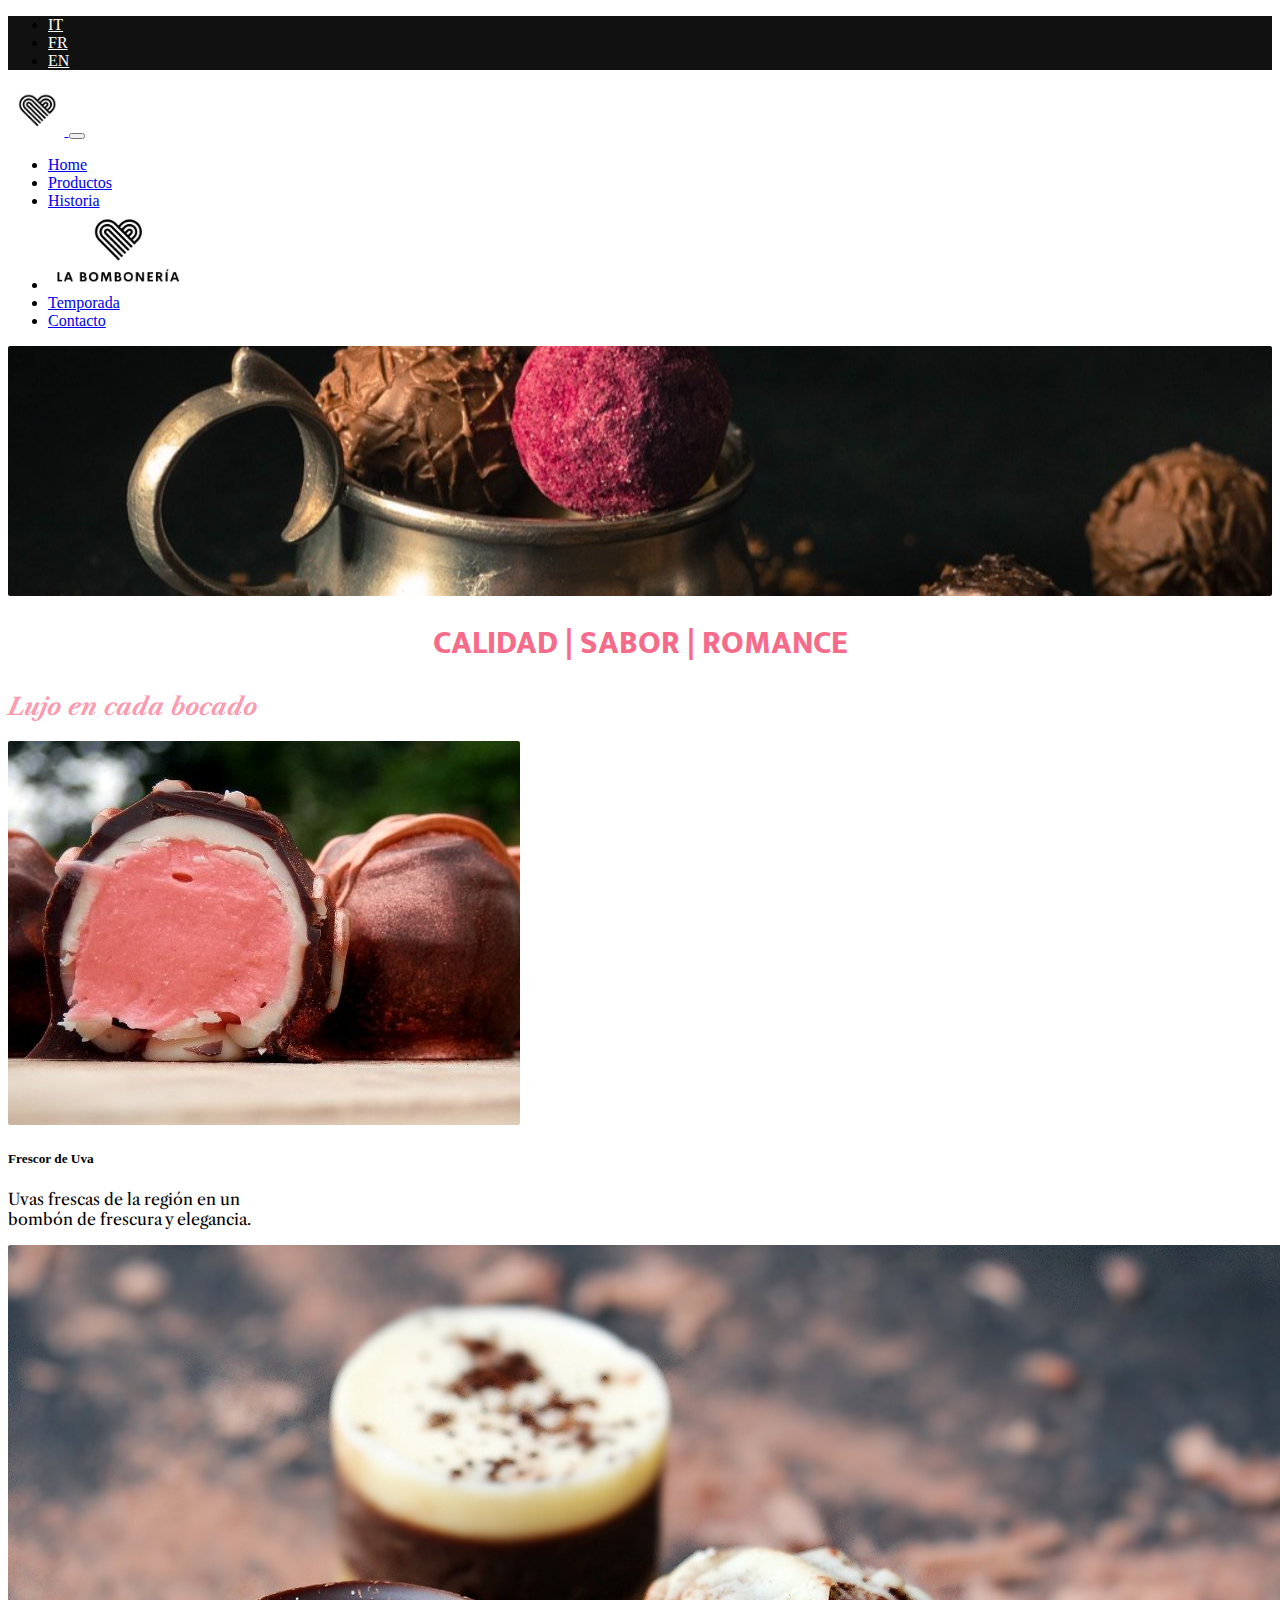
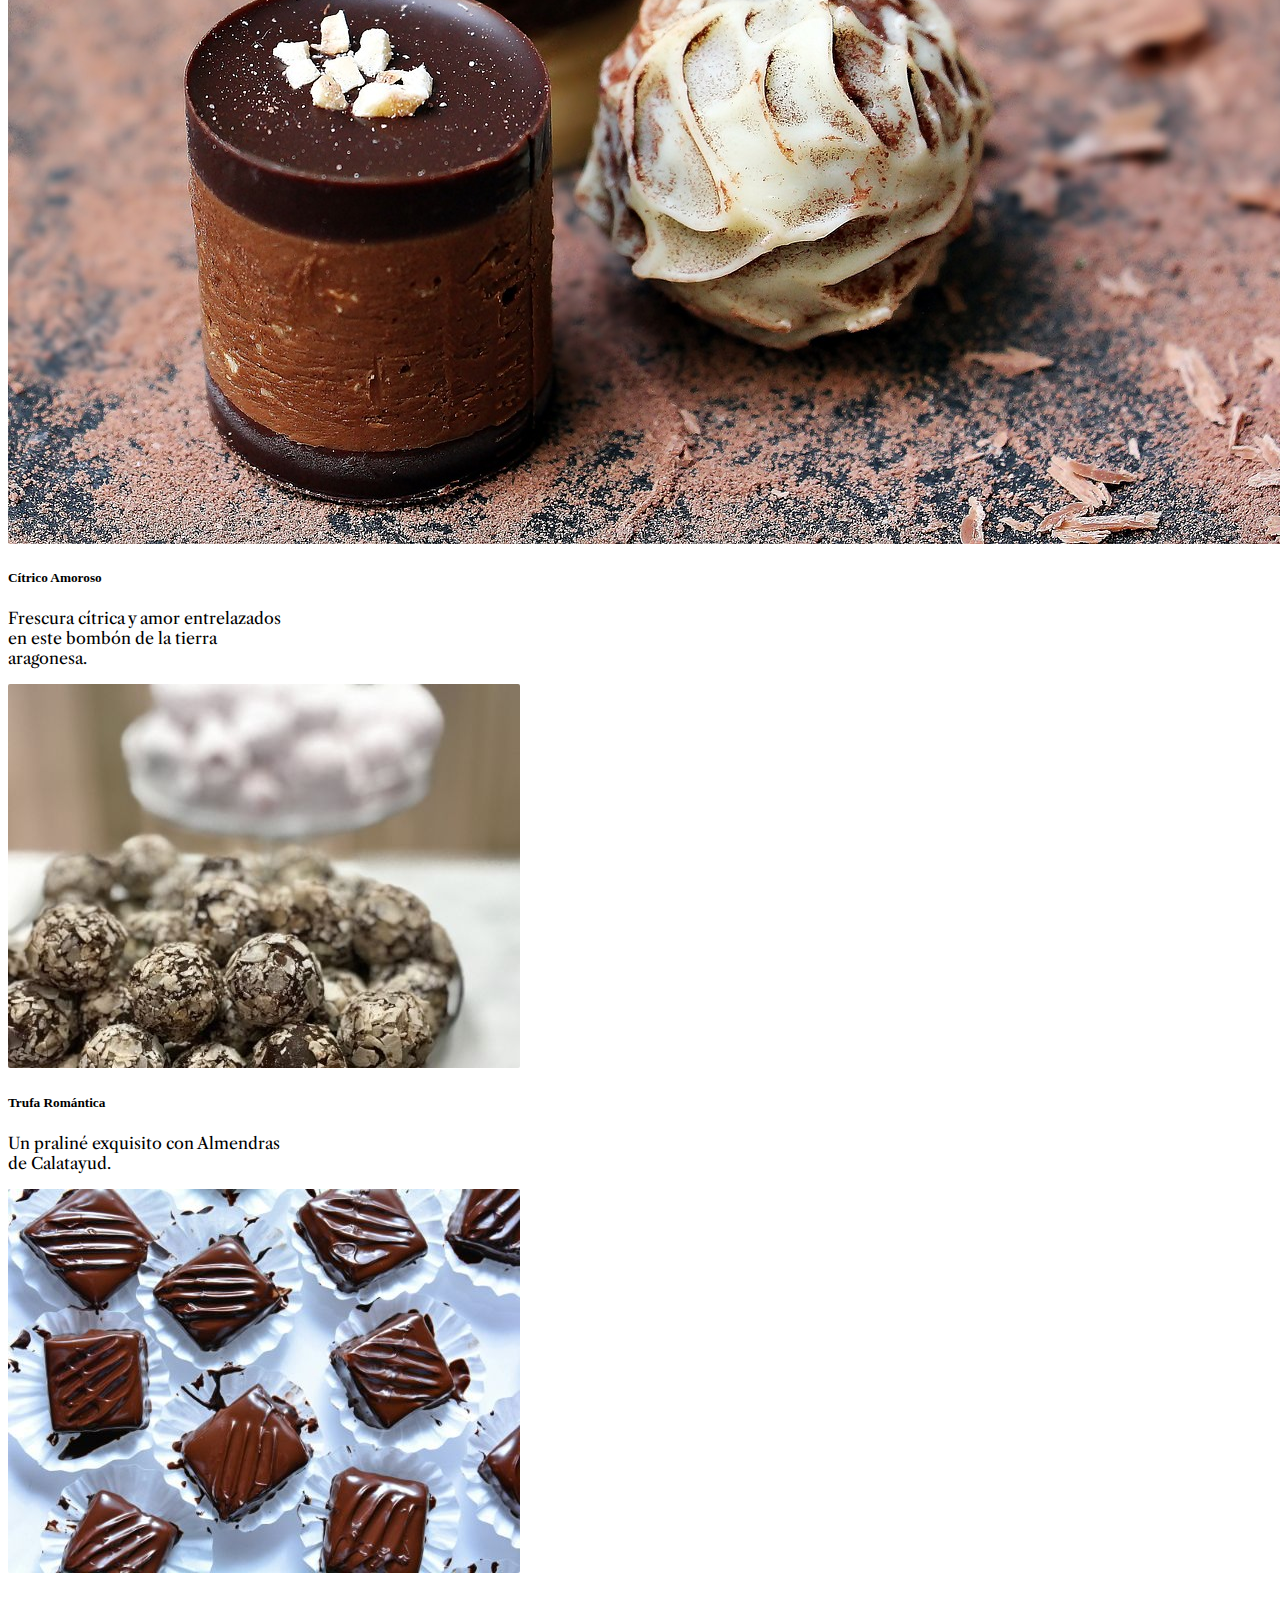
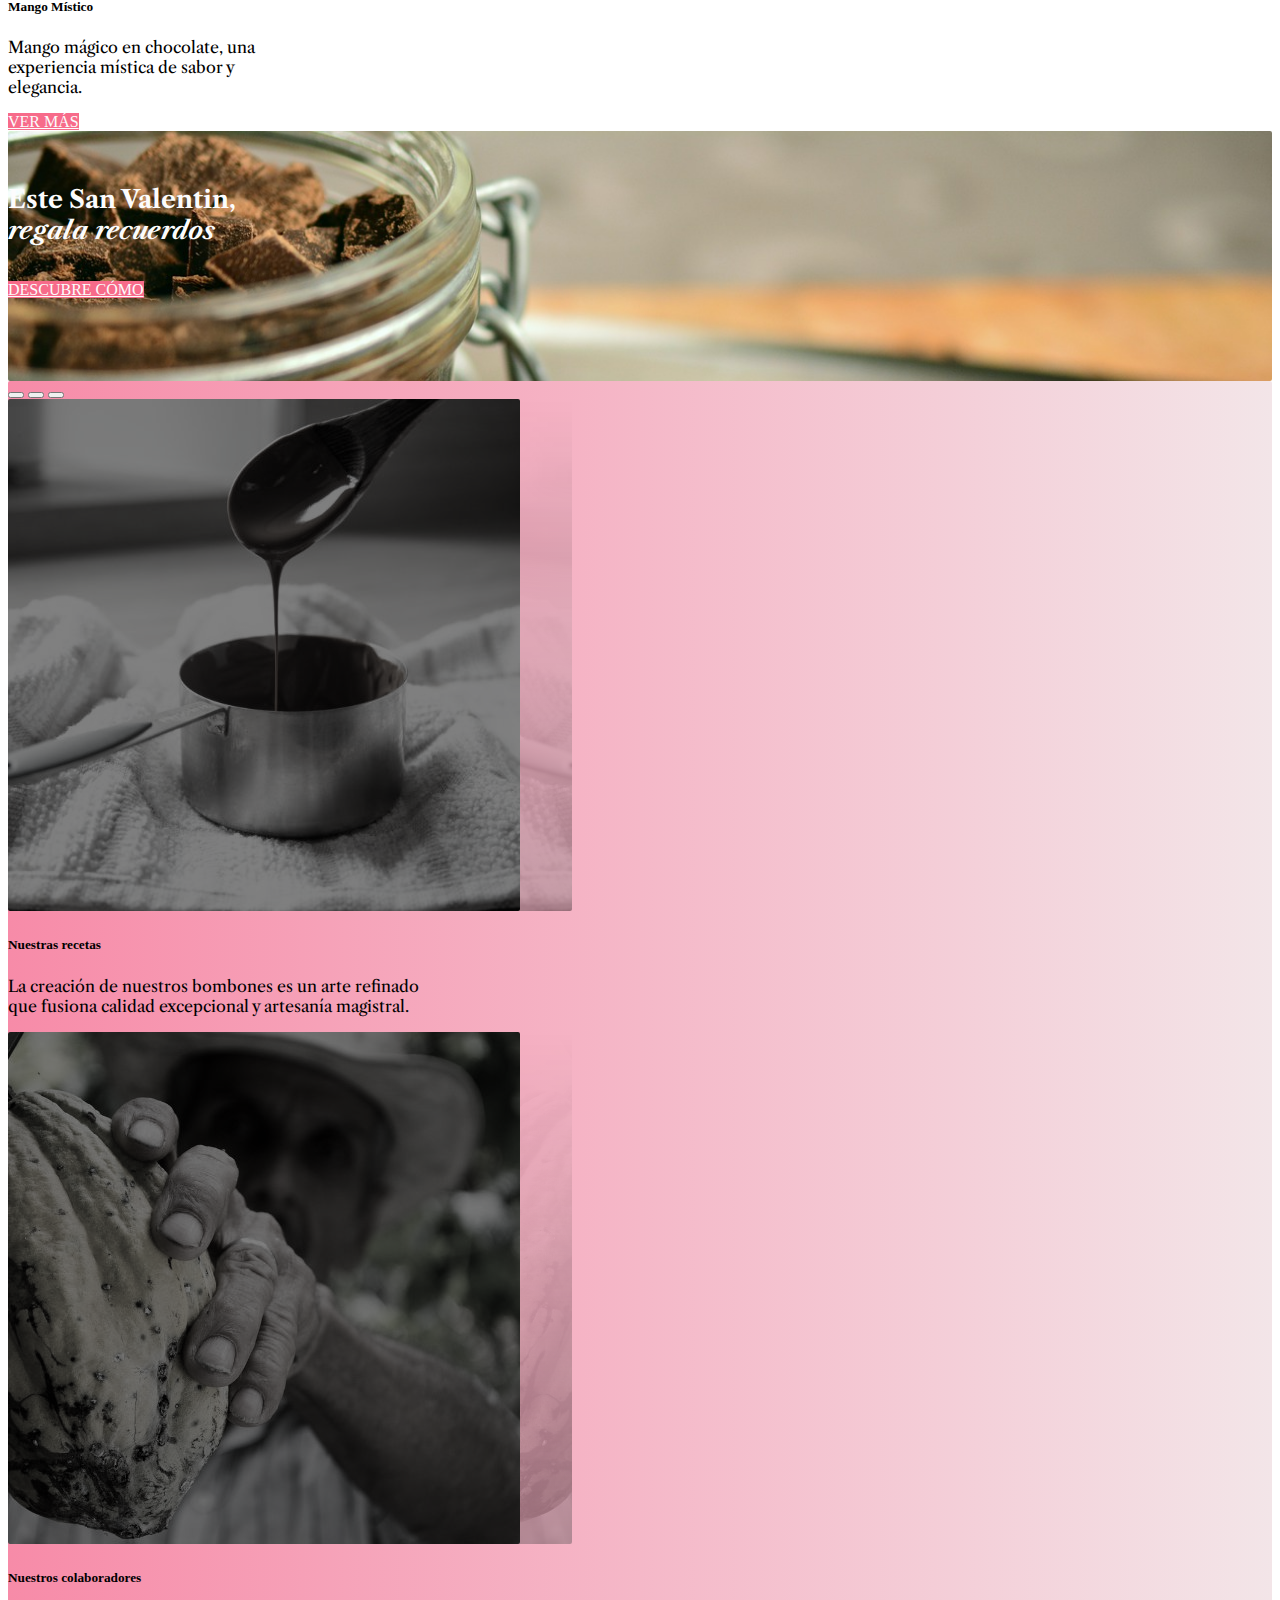
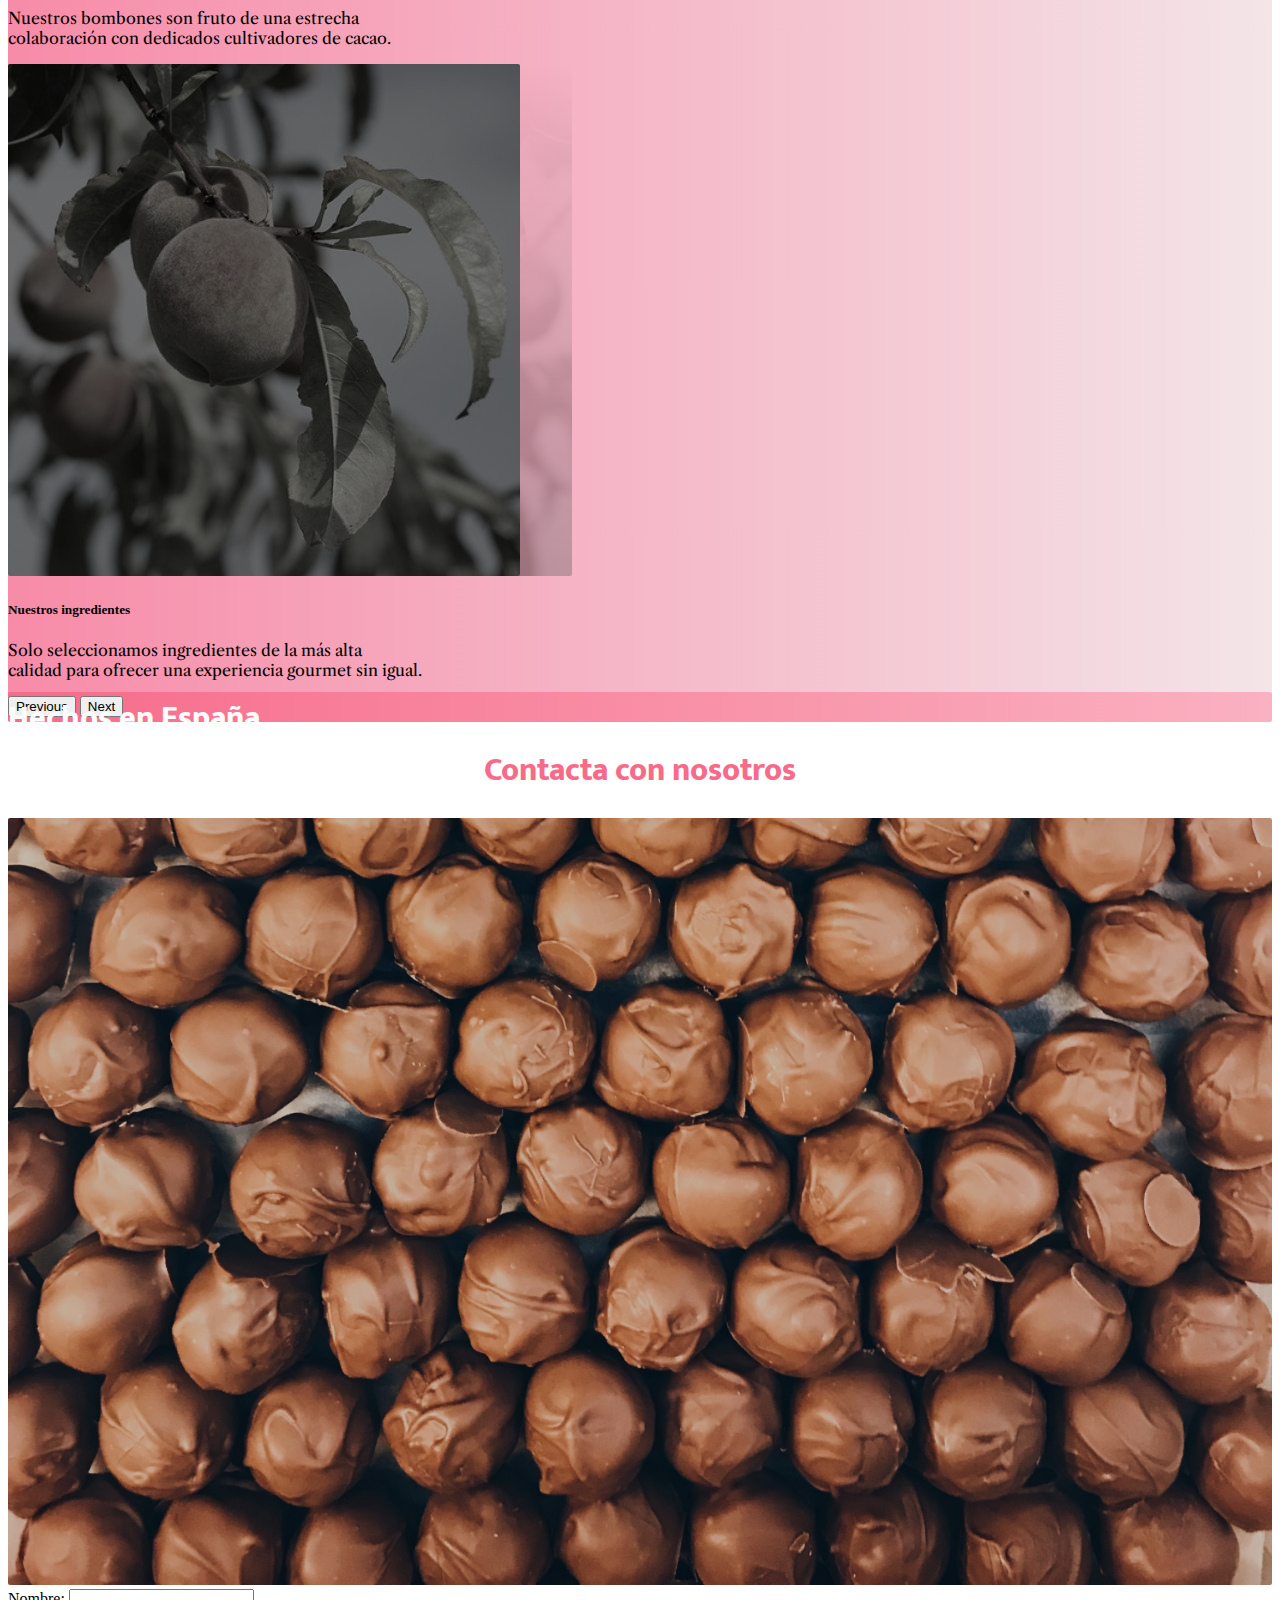
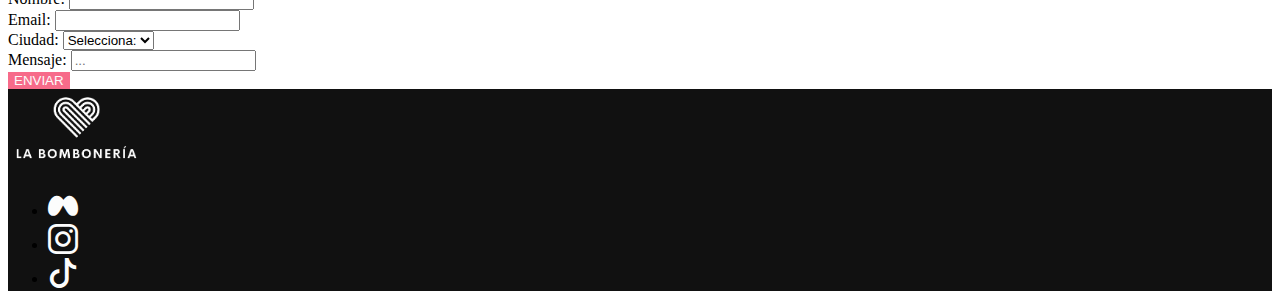
<file: index.html>
<!doctype html>
<html lang="en">

<head>
    <meta charset="utf-8">
    <meta name="viewport" content="width=device-width, initial-scale=1">
    <title>La Bombonería - Inicio</title>
    <link href="https://cdn.jsdelivr.net/npm/bootstrap@5.3.2/dist/css/bootstrap.min.css" rel="stylesheet"
        integrity="sha384-T3c6CoIi6uLrA9TneNEoa7RxnatzjcDSCmG1MXxSR1GAsXEV/Dwwykc2MPK8M2HN" crossorigin="anonymous">
    <link rel="stylesheet" href="src/css/custom.css">
    <link rel="icon" href="src/images/brand/logo-blanco-sencillo.jpg">
</head>

<body>
    <div class="container-fluid">
        <!-- Row to change language shown on large screens only -->
        <div class="row nav d-none d-lg-block">
            <div class="col">
                <ul class="nav justify-content-end">
                    <li class="nav-item">
                        <a class="nav-link" href="#">IT</a>
                    </li>
                    <li class="nav-item">
                        <a class="nav-link" href="#">FR</a>
                    </li>
                    <li class="nav-item">
                        <a class="nav-link" href="#">EN</a>
                    </li>
                </ul>
            </div>
        </div>
        <!-- NavBar fixed at top on small device-->
        <div class="row">
            <nav class="navbar navbar-expand-lg navbar-light p-3 fixed-sm-top" id="headerNav">
                <div class="container-fluid">

                    <a class="navbar-brand d-block d-lg-none" href="#">
                        <img src="src/images/brand/logo-blanco-sencillo.jpg" height="50" />
                    </a>
                    <button class="navbar-toggler" type="button" data-bs-toggle="collapse"
                        data-bs-target="#navbarNavDropdown" aria-controls="navbarNavDropdown" aria-expanded="false"
                        aria-label="Toggle navigation">
                        <span class="navbar-toggler-icon"></span>
                    </button>
                    <div class="collapse navbar-collapse" id="navbarNavDropdown">
                        <!-- Item con link "Home" solo se muestra en Menu de hamburguesa con toggle -->
                        <ul class="navbar-nav mx-auto">
                            <li class="nav-item d-lg-none px-4 align-self-center">
                                <a class="nav-link nav-link-pink mx-2" href="index.html">Home</a>
                            </li>
                            <!-- /item "Home" -->
                            <li class="nav-item px-4 align-self-center">
                                <a class="nav-link nav-link-pink mx-2" href="src/views/productos.html">Productos</a>
                            </li>
                            <li class="nav-item px-4 align-self-center">
                                <a class="nav-link nav-link-pink mx-2" href="src/views/historia.html">Historia</a>
                            </li>
                            <!-- Item logotipo solo se muestra en Navbar block -->
                            <li class="nav-item d-none d-lg-block px-4">
                                <a class="nav-link mx-2 active" aria-controls="page" href="#">
                                    <img src=" src/images/brand/logo-blanco.jpg" alt="Home" height="80" />
                                </a>
                            </li>
                            <!-- /Logotipo -->
                            <li class="nav-item px-4 align-self-center">
                                <a class="nav-link mx-2 nav-link-pink" href="src/views/temporadas.html">Temporada</a>
                            </li>
                            <li class="nav-item px-4 align-self-center">
                                <a class="nav-link mx-2 nav-link-pink" href="#contact">Contacto</a>
                            </li>

                        </ul>
                    </div>
                </div>
            </nav>
        </div>
        <!-- Content section -->
        <div class="container">
            <!-- Chocolate image 1 and text-->
            <div class="row m-3">
                <div class="col-12 div-1">
                </div>
                <div class="col-12 text-center">
                    <h1 class="title-1">
                        CALIDAD | SABOR | ROMANCE
                    </h1>
                    <h2 class="title-2"><em>Lujo en cada bocado</em></h2>
                </div>
            </div>
            <!-- Product cards -->
            <div class="row row-cols-1 row-cols-md-4 g-4 m-3 justify-content-center text-center">
                <div class="col">
                    <div class="card mx-auto" style="max-width: 18rem;">
                        <img src="src/images/products/horizotal/chocolate-pink.jpg" class="card-img-top" alt="...">
                        <div class="card-body">
                            <h5 class="card-title">
                                Frescor de Uva
                            </h5>
                            <p class="card-text">
                                Uvas frescas de la región en un bombón de frescura y elegancia.
                            </p>
                        </div>
                    </div>
                </div>

                <div class="col">
                    <div class="card mx-auto" style="max-width: 18rem;">
                        <img src="src/images/products/horizotal/chocolate-three.jpg" class="card-img-top" alt="...">
                        <div class="card-body">
                            <h5 class="card-title">Cítrico Amoroso</h5>
                            <p class="card-text">Frescura cítrica y amor entrelazados en este bombón de la tierra aragonesa.

                            </p>
                        </div>
                    </div>
                </div>
                <div class="col">
                    <div class="card mx-auto" style="max-width: 18rem;">
                        <img src="src/images/products/horizotal/chocolate-truff.jpg" class="card-img-top" alt="...">
                        <div class="card-body">
                            <h5 class="card-title">Trufa Romántica</h5>
                            <p class="card-text"> Un praliné exquisito con Almendras de Calatayud.</p>
                        </div>
                    </div>
                </div>
                <div class="col">
                    <div class="card mx-auto" style="max-width: 18rem;">
                        <img src="src/images/products/horizotal/chocolate-shiny.jpg" class="card-img-top" alt="">
                        <div class="card-body">
                            <h5 class="card-title">Mango Místico</h5>
                            <p class="card-text">Mango mágico en chocolate, una experiencia mística de sabor y elegancia.</p>
                        </div>
                    </div>
                </div>
            </div>
            <!-- Button with link to Products -->
            <div class="row m-3">
                <div class="col text-center">
                    <a href="src/views/productos.html" class="btn" role="button">Ver más</a>
                </div>
            </div>
            <!-- Chocolate image 2 -->
            <div class="row m-3 div-2">
                <div class="col-12 col-md-6 offset-md-4 text-center text-md-end">
                    <br>
                    <br>
                    <h1 class="title-2-white">Este San Valentin, <br>
                        <em>regala recuerdos </em>
                    </h1>
                    <br>
                    <a href="src/views/temporadas.html" class="btn" role="button">Descubre cómo</a>
                </div>
            </div>
            <!-- CAROUSEL-->
            <div class="row m-3">
                <div class="col-12 top-gradient br-2">

                    <div id="carouselIndicators" class="carousel slide">
                        <div class="carousel-indicators">
                            <button type="button" data-bs-target="#carouselIndicators" data-bs-slide-to="0"
                                class="active" aria-current="true" aria-label="Slide 1"></button>
                            <button type="button" data-bs-target="#carouselIndicators" data-bs-slide-to="1"
                                aria-label="Slide 2"></button>
                            <button type="button" data-bs-target="#carouselIndicators" data-bs-slide-to="2"
                                aria-label="Slide 3"></button>
                        </div>
                        <div class="carousel-inner p-4">
                            <div class="carousel-item active">
                                <img src="src/images/content/spoon2.jpg" class="d-block mx-auto carousel-item-image"
                                    alt="...">
                                <div class="carousel-caption d-none d-md-block">
                                    <h5>Nuestras recetas</h5>
                                    <p>La creación de nuestros bombones es un arte refinado <br> que fusiona calidad
                                        excepcional y artesanía magistral.</p>
                                </div>
                            </div>
                            <div class="carousel-item">
                                <img src="src/images/content/cocoa-man-2.jpg"
                                    class="d-block mx-auto carousel-item-image" alt="...">
                                <div class="carousel-caption d-none d-md-block">
                                    <h5>Nuestros colaboradores</h5>
                                    <p>Nuestros bombones son fruto de una estrecha <br>colaboración con dedicados
                                        cultivadores de cacao.</p>
                                </div>
                            </div>
                            <div class="carousel-item">
                                <img src="src/images/content/peaches.jpg" class="d-block mx-auto carousel-item-image "
                                    alt="">
                                <div class="carousel-caption d-none d-md-block">
                                    <h5>Nuestros ingredientes</h5>
                                    <p>Solo seleccionamos ingredientes de la más alta <br> calidad para ofrecer una
                                        experiencia gourmet sin igual.</p>
                                </div>
                            </div>
                        </div>
                        <button class="carousel-control-prev" type="button" data-bs-target="#carouselIndicators"
                            data-bs-slide="prev">
                            <span class="carousel-control-prev-icon" aria-hidden="true"></span>
                            <span class="visually-hidden">Previous</span>
                        </button>
                        <button class="carousel-control-next" type="button" data-bs-target="#carouselIndicators"
                            data-bs-slide="next">
                            <span class="carousel-control-next-icon" aria-hidden="true"></span>
                            <span class="visually-hidden">Next</span>
                        </button>
                    </div>
                </div>
                <div class="col-12 bottom-gradient br-2" style="height:30px;">
                    <h1 class="title-1-white title-views"> Hechos en España </h1>
                </div>
            </div>
            <!-- Contact form and image -->
            <div class="row">
                <div class="col">
                    <h1 class="title-1"> Contacta con nosotros </h1>
                </div>
            </div>
            <div class="row m-3">
                <div class="col-12 col-lg-5">
                    <img src="src/images/content/bombon.jpg" alt="Bombones de chocolate negro"
                        class="img-fluid  mx-auto d-block" style="max-width: 100%;">
                </div>

                <div class="col-12 col-lg-7" data-spy="scroll" data-target="#headerNav" data-offset="0" id="contact">
                    <form id="contactForm">
                        <div class="row m-2">
                            <div class="col-8 offset-1">
                                <label for="nombreInput" class="form-label">Nombre:</label>
                                <input type="text" class="form-control" id="nombreInput">
                            </div>
                        </div>
                        <div class="row m-2">
                            <div class="col-8 col-lg-4 offset-1">
                                <label for="emailInput" class="form-label">Email:</label>
                                <input type="email" class="form-control" id="emailInput">
                            </div>
                            <div class="col-8 col-lg-4 offset-1 offset-lg-0">
                                <label for="provinciaInput" class="form-label">Ciudad:</label>
                                <select name="provincia" class="form-control" id="provinciaInput" form="contactForm">
                                    <option value="" disabled selected hidden>Selecciona:</option>
                                    <option value="zaragoza">Zaragoza</option>
                                    <option value="huesca">Huesca</option>
                                    <option value="teruel">Teruel</option>
                                </select>
                            </div>
                        </div>
                        <div class="row m-2">
                            <div class="col-8 offset-1">
                                <label for="mensajeInput" class="form-label">Mensaje:</label>
                                <input type="text" class="form-control" placeholder="..." id="mensajeInput">
                            </div>
                        </div>
                        <div class="row m-2">
                            <div class="col offset-1">
                                <button type="submit" class="btn px-3 m-2" onclick="sendForm()">Enviar</button>
                            </div>
                        </div>

                    </form>
                </div>
            </div>
        </div>
        <!-- FOOTER WITH LOGO NAV AND SOCIAL MEDIA -->
        <div class="row nav">
            <div class="col align-items-center">
                <a class="mx-3 align-self-center" href="#">
                    <img src="src/images/brand/logo-negro.jpg" height="80" />
                </a>
            </div>
            <div class="col align-self-center">
                <ul class="nav justify-content-end">
                    <li class="nav-item">
                        <a class="nav-link" href="https://www.meta.com/es/en/" target="_blank"><i
                                class="bi bi-meta"></i></a>
                    </li>
                    <li class="nav-item">
                        <a class="nav-link" href="https://instagram.com" target="_blank"><i
                                class="bi bi-instagram"></i></a>
                    </li>
                    <li class="nav-item">
                        <a class="nav-link" href="http://tiktok.com" target="_blank"><i class="bi bi-tiktok"></i></a>
                    </li>
                </ul>
            </div>
        </div>
    </div>
    <script src="src/js/script.js"></script>
    <script src="https://cdn.jsdelivr.net/npm/bootstrap@5.3.2/dist/js/bootstrap.bundle.min.js"
        integrity="sha384-C6RzsynM9kWDrMNeT87bh95OGNyZPhcTNXj1NW7RuBCsyN/o0jlpcV8Qyq46cDfL"
        crossorigin="anonymous"></script>
</body>

</html>
</file>
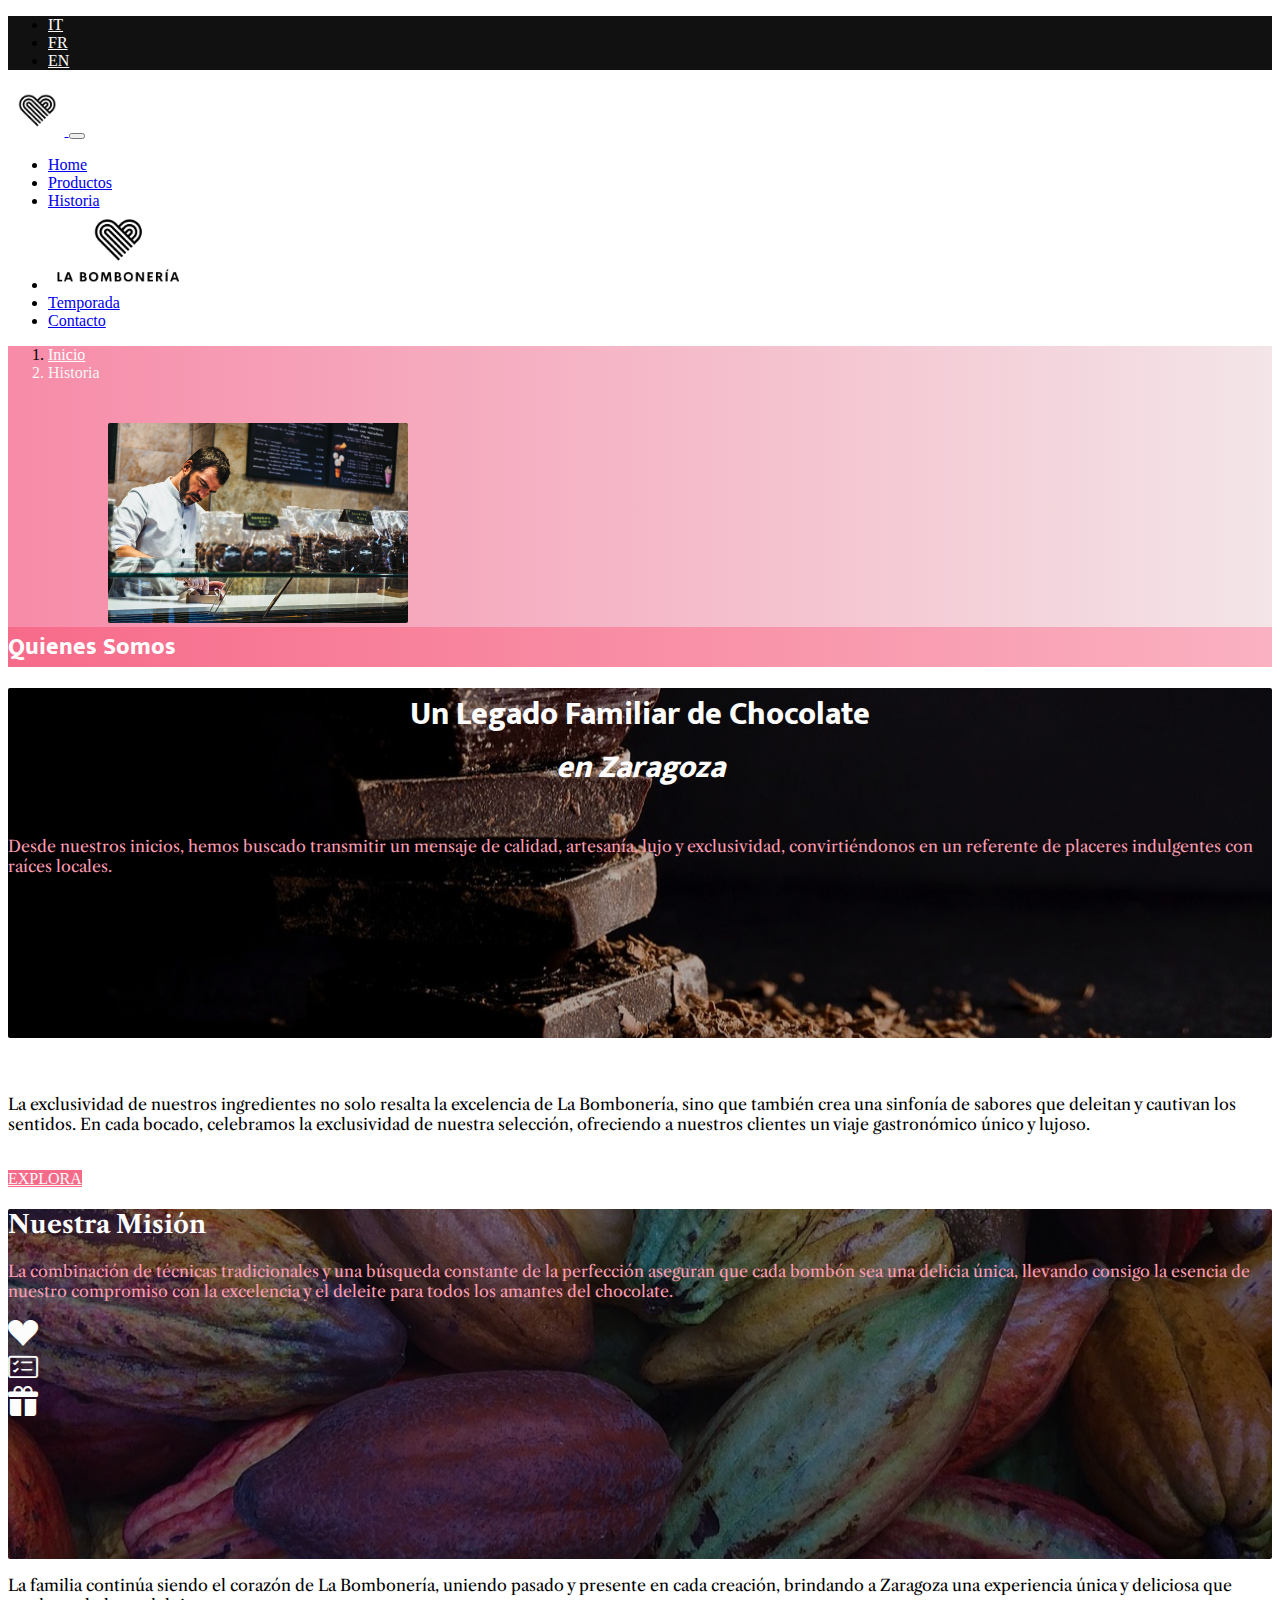
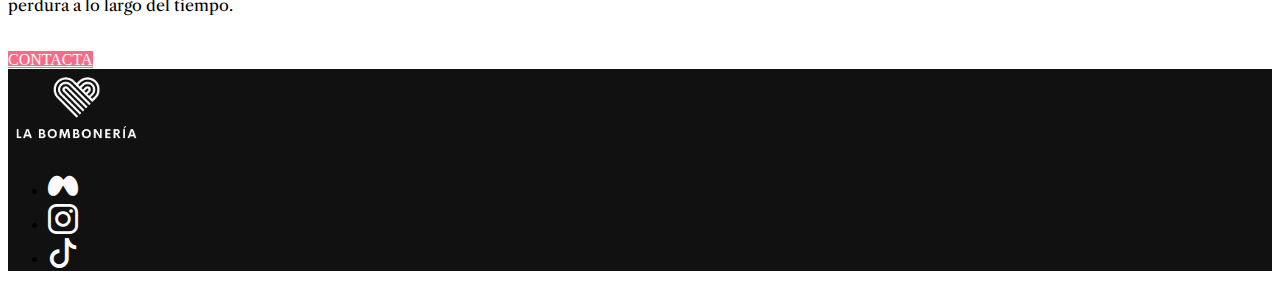
<file: src/views/historia.html>
<!doctype html>
<html lang="en">

<head>
    <meta charset="utf-8">
    <meta name="viewport" content="width=device-width, initial-scale=1">
    <title>La Bombonería - Historia </title>
    <link href="https://cdn.jsdelivr.net/npm/bootstrap@5.3.2/dist/css/bootstrap.min.css" rel="stylesheet"
        integrity="sha384-T3c6CoIi6uLrA9TneNEoa7RxnatzjcDSCmG1MXxSR1GAsXEV/Dwwykc2MPK8M2HN" crossorigin="anonymous">
    <link rel="stylesheet" href="../css/custom.css">
    <link rel="icon" href="../images/brand/logo-blanco-sencillo.jpg">
</head>

<body>
    <div class="container-fluid">
        <!-- NAV SECTION -->
        <!-- Row to change language shown on large screens only -->
        <div class="row nav d-none d-lg-block">
            <div class="col">
                <ul class="nav justify-content-end">
                    <li class="nav-item">
                        <a class="nav-link" href="#">IT</a>
                    </li>
                    <li class="nav-item">
                        <a class="nav-link" href="#">FR</a>
                    </li>
                    <li class="nav-item">
                        <a class="nav-link" href="#">EN</a>
                    </li>
                </ul>
            </div>
        </div>
        <!-- NavBar fixed at top on small device-->
        <div class="row ">
            <nav class="navbar navbar-expand-lg navbar-light p-3 fixed-sm-top" id="headerNav">
                <div class="container-fluid">

                    <a class="navbar-brand d-block d-lg-none" href="../../index.html">
                        <img src="../images/brand/logo-blanco-sencillo.jpg" height="50" />
                    </a>
                    <button class="navbar-toggler" type="button" data-bs-toggle="collapse"
                        data-bs-target="#navbarNavDropdown" aria-controls="navbarNavDropdown" aria-expanded="false"
                        aria-label="Toggle navigation">
                        <span class="navbar-toggler-icon"></span>
                    </button>
                    <div class="collapse navbar-collapse" id="navbarNavDropdown">
                        <!-- Item con link "Home" solo se muestra en Menu de hamburguesa con toggle -->
                        <ul class="navbar-nav mx-auto">
                            <li class="nav-item d-lg-none px-4 align-self-center">
                                <a class="nav-link  mx-2 nav-link-pink" href="../../index.html">Home</a>
                            </li>
                            <!-- /item "Home" -->
                            <li class="nav-item px-4 align-self-center">
                                <a class="nav-link mx-2 nav-link-pink " href="productos.html">Productos</a>
                            </li>
                            <li class="nav-item px-4 align-self-center">
                                <a class="nav-link mx-2 nav-link-pink  active" href="historia.html">Historia</a>
                            </li>
                            <!-- Item logotipo solo se muestra en Navbar block -->
                            <li class="nav-item d-none d-lg-block px-4">
                                <a class="nav-link mx-2" aria-controls="page" href="../../index.html">
                                    <img src=" ../images/brand/logo-blanco.jpg" alt="Home" height="80" />
                                </a>
                            </li>
                            <!-- /Logotipo -->
                            <li class="nav-item px-4 align-self-center">
                                <a class="nav-link mx-2 nav-link-pink " href="temporadas.html">Temporada</a>
                            </li>
                            <li class="nav-item px-4 align-self-center">
                                <a class="nav-link mx-2 nav-link-pink" href="../../index.html#contact">Contacto</a>
                            </li>

                        </ul>
                    </div>
                </div>
            </nav>
        </div>

        <!-- / NAV SECTION -->
        <!-- CONTENT SECTION -->
        <div class="container">
            <div class="row  m-3">
                <div class="col">
                    <div class="row top-gradient">
                        <div class="col-12">
                            <nav aria-label="breadcrumb">
                                <ol class="breadcrumb ">
                                    <li class="breadcrumb-item"><a href="../../index.html">Inicio</a></li>
                                    <li class="breadcrumb-item active" aria-current="page">Historia</li>
                                </ol>
                            </nav>
                            <img src="../images/content/tienda.jpg" alt="Nuestra tienda"
                            class="img-fluid float-end image-views" style="max-height: 200px;">
                        </div>
                    </div>
                    <div class="row bottom-gradient">
                        <h2 class="title-1-white title-views">Quienes Somos</h2>
                    </div>
                </div>
            </div>
            <div class="row m-3 div-hist-1">
                <div class="col-8 offset-2 text-center my-3">
                    <h1 class="title-1-white">Un Legado Familiar de Chocolate <br><i>en Zaragoza</i>
                    </h1>
                    <p class="content-pink"><br>Desde nuestros inicios, hemos buscado transmitir un mensaje de calidad, artesanía, lujo y
                        exclusividad, convirtiéndonos en un referente de placeres indulgentes con raíces locales.</p>
                </div>
            </div>
            <div class="row m-3">
                <div class="col-12 m-3 text-center">
                    <p><br> <br>La exclusividad de nuestros ingredientes no solo resalta la excelencia de La Bombonería, sino que
                        también crea una sinfonía de sabores que deleitan y cautivan los sentidos. En cada bocado,
                        celebramos la exclusividad de nuestra selección, ofreciendo a nuestros clientes un viaje
                        gastronómico único y lujoso.<br> <br>
                    </p>
                    <a href="productos.html" class="btn" role="button">Explora</a>
                </div>
            </div>
            
            <div class="row m-3 div-hist-2">
                <div class="col-6 py-4 align-items-center">
                    <div class="row ">
                        <div class="col">
                            <h2 class="title-2-white">Nuestra Misión</h2>
                        </div>
                    </div>
                    <div class="row">
                        <div class="col">
                            <p class="content-pink">La combinación de técnicas tradicionales y una
                                búsqueda constante de la perfección aseguran que cada bombón sea una delicia única,
                                llevando
                                consigo la esencia de nuestro compromiso con la excelencia y el deleite para todos los
                                amantes del chocolate.</p>
                        </div>
                    </div>
                </div>
                <div class="col-12 m-3">
                    <div class="row align-items-center text-center">
                        <div class="col"><i class="bi bi-suit-heart-fill"></i></div>
                        <div class="col"><i class="bi bi-card-checklist"></i></div>
                        <div class="col"><i class="bi bi-gift-fill"></i></div>
                        <br> <br>
                    </div>
                </div>
            </div>
            <div class="row m-3">
                <div class="col-12 offset-4 m-3 text-center">
                    <p>La familia continúa siendo el corazón de La Bombonería, uniendo pasado y presente en cada
                        creación, brindando a Zaragoza una experiencia única y deliciosa que perdura a lo largo del
                        tiempo. <br> <br>
                    </p>
                    <a href="../../index.html#contact" class="btn" role="button">Contacta</a>
                </div>
            </div>
        </div>
        <!-- FOOTER WITH LOGO NAV AND SOCIAL MEDIA -->
        <div class="row nav">
            <div class="col align-items-center">
                <a class="mx-3 align-self-center" href="#">
                    <img src="../images/brand/logo-negro.jpg" height="80" />
                </a>
            </div>
            <div class="col align-self-center">
                <ul class="nav justify-content-end">
                    <li class="nav-item">
                        <a class="nav-link" href="https://www.meta.com/es/en/" target="_blank"><i
                                class="bi bi-meta"></i></a>
                    </li>
                    <li class="nav-item">
                        <a class="nav-link" href="https://instagram.com" target="_blank"><i
                                class="bi bi-instagram"></i></a>
                    </li>
                    <li class="nav-item">
                        <a class="nav-link" href="http://tiktok.com" target="_blank"><i class="bi bi-tiktok"></i></a>
                    </li>
                </ul>
            </div>
        </div>
    </div>




    <script src="https://cdn.jsdelivr.net/npm/bootstrap@5.3.2/dist/js/bootstrap.bundle.min.js"
        integrity="sha384-C6RzsynM9kWDrMNeT87bh95OGNyZPhcTNXj1NW7RuBCsyN/o0jlpcV8Qyq46cDfL"
        crossorigin="anonymous"></script>
</body>

</html>
</file>
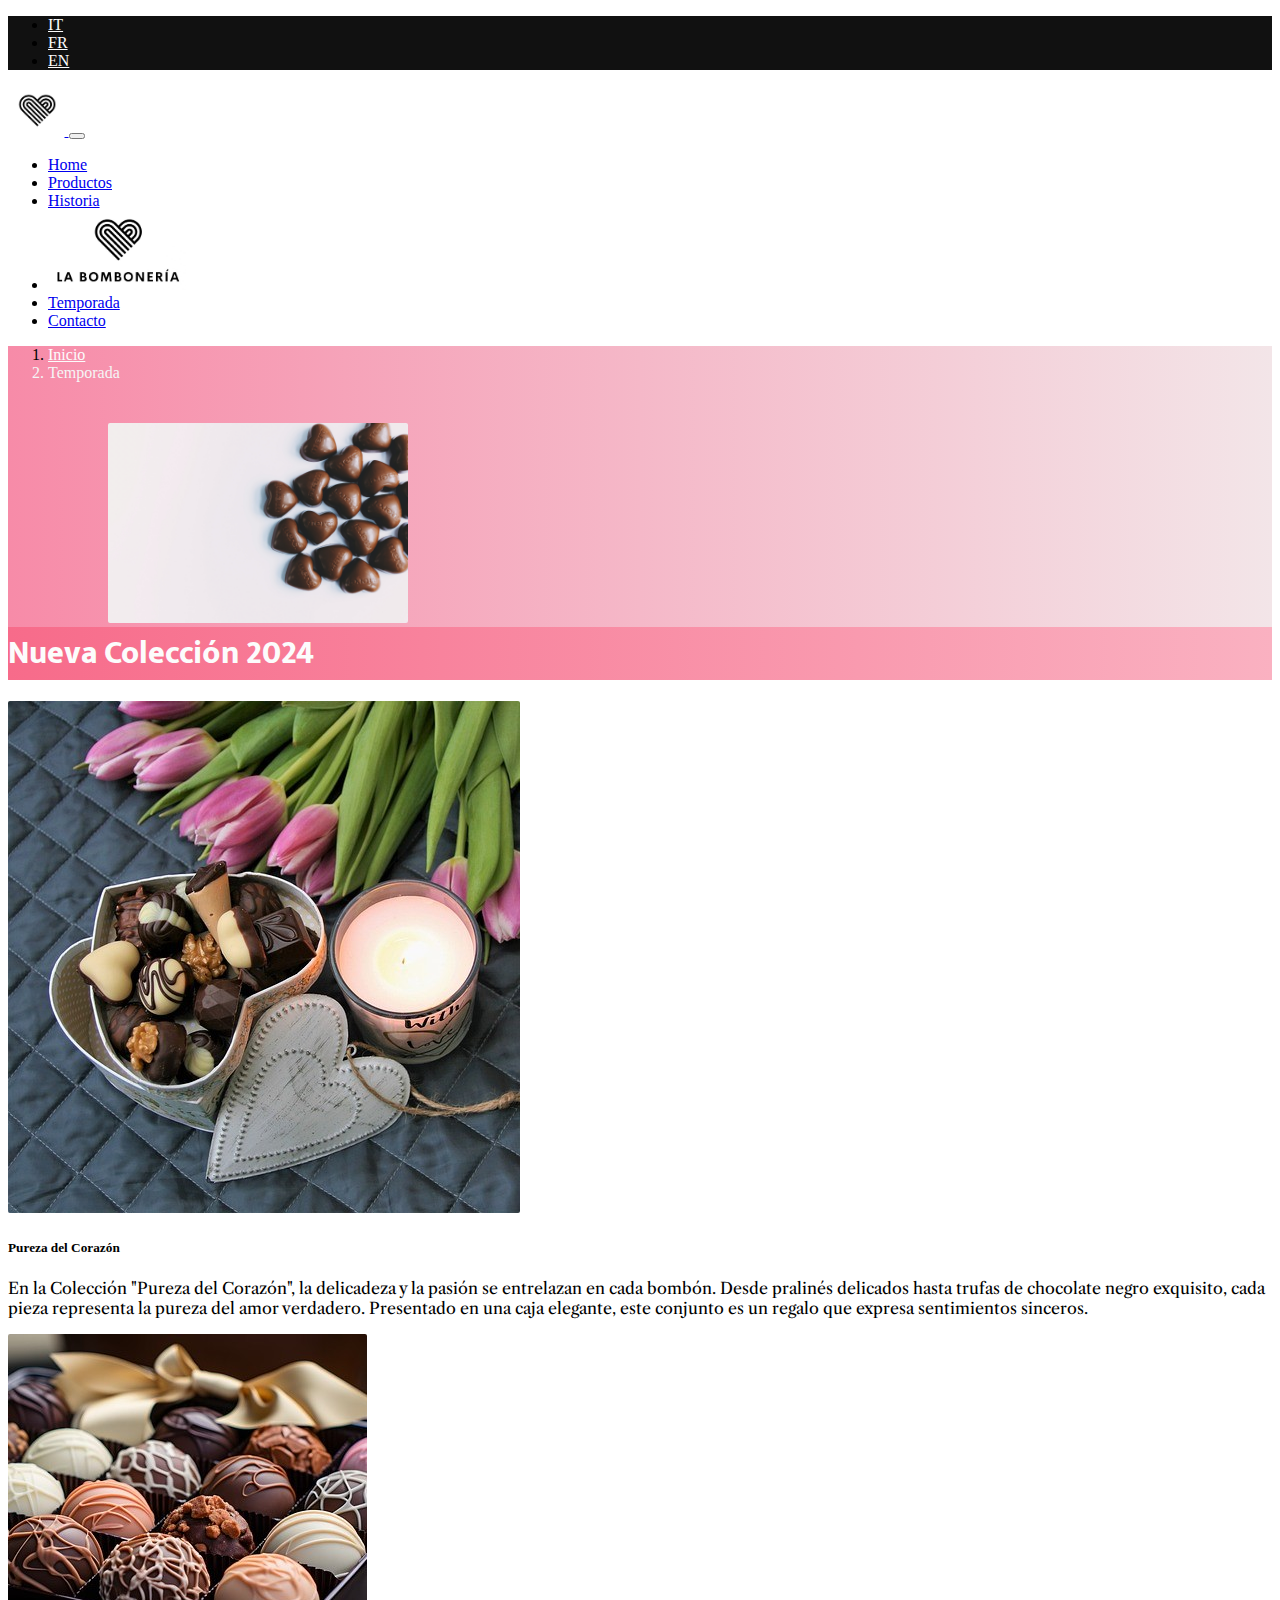
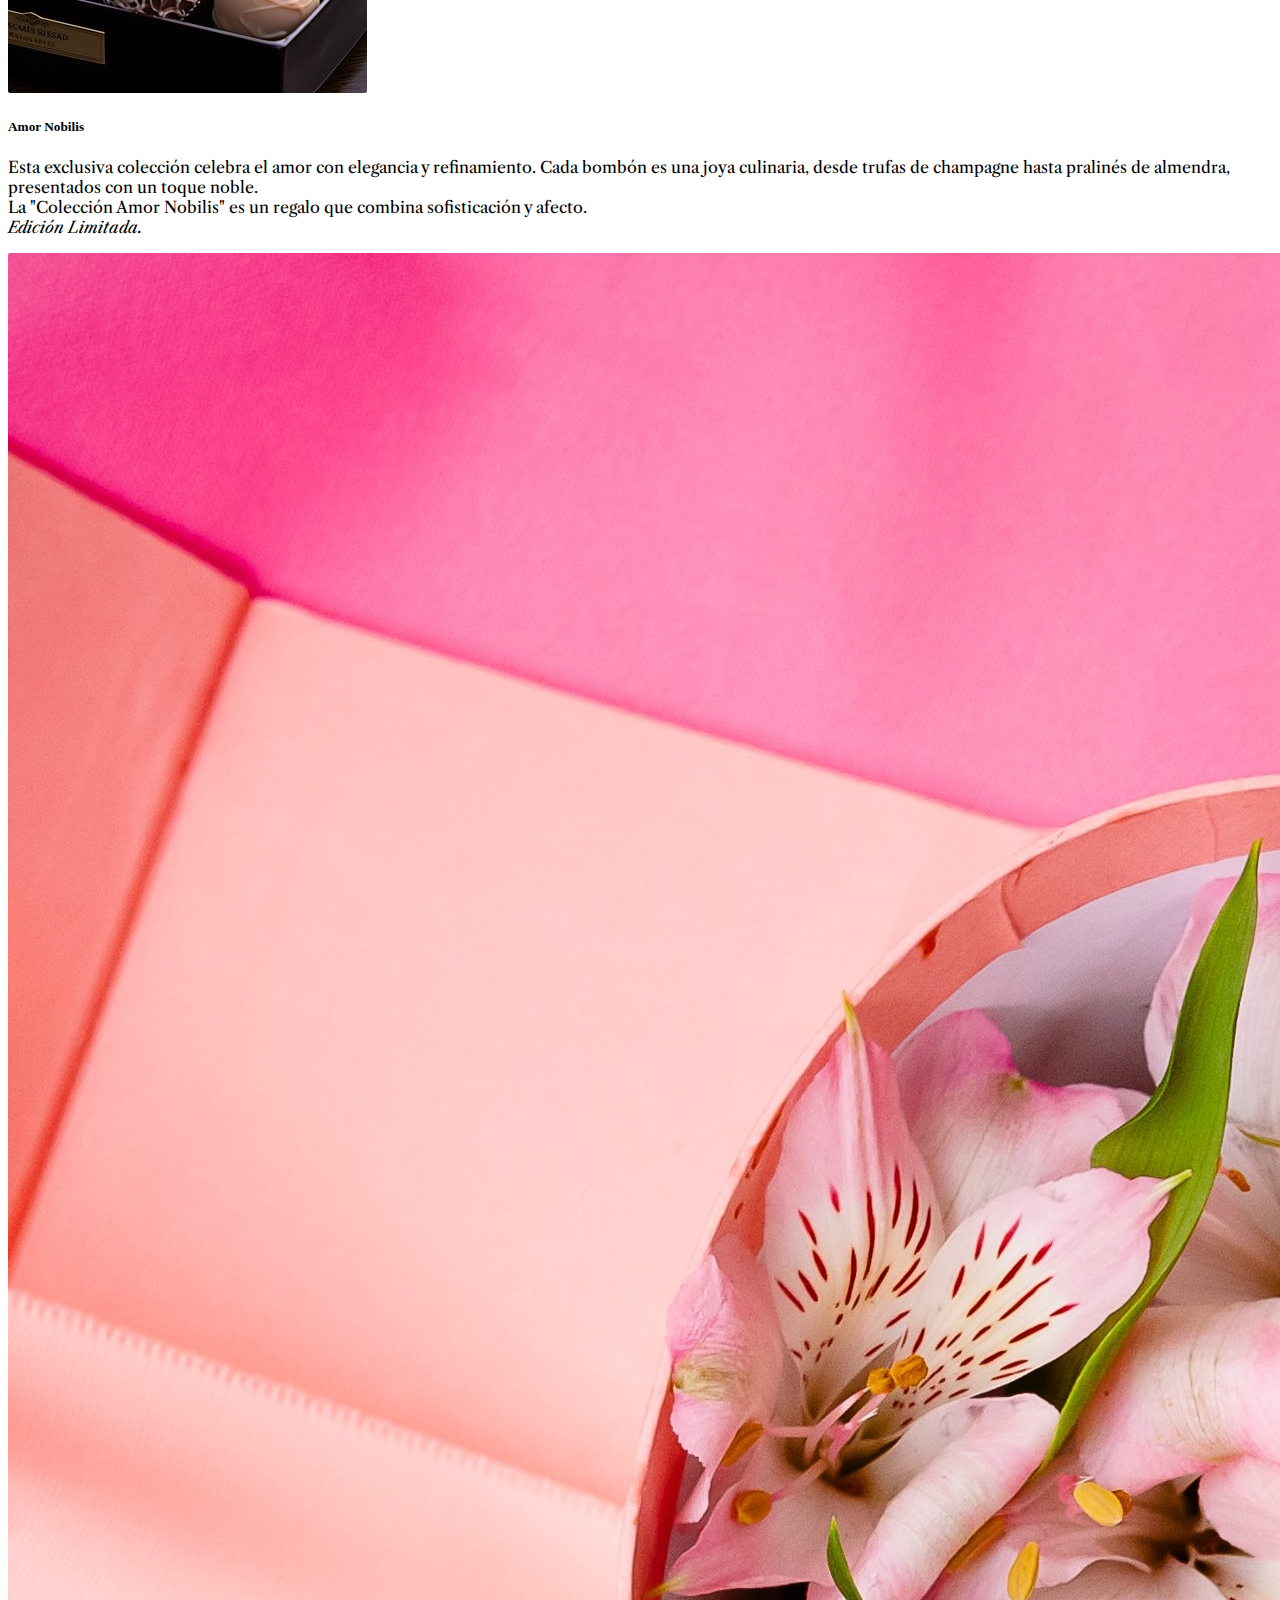
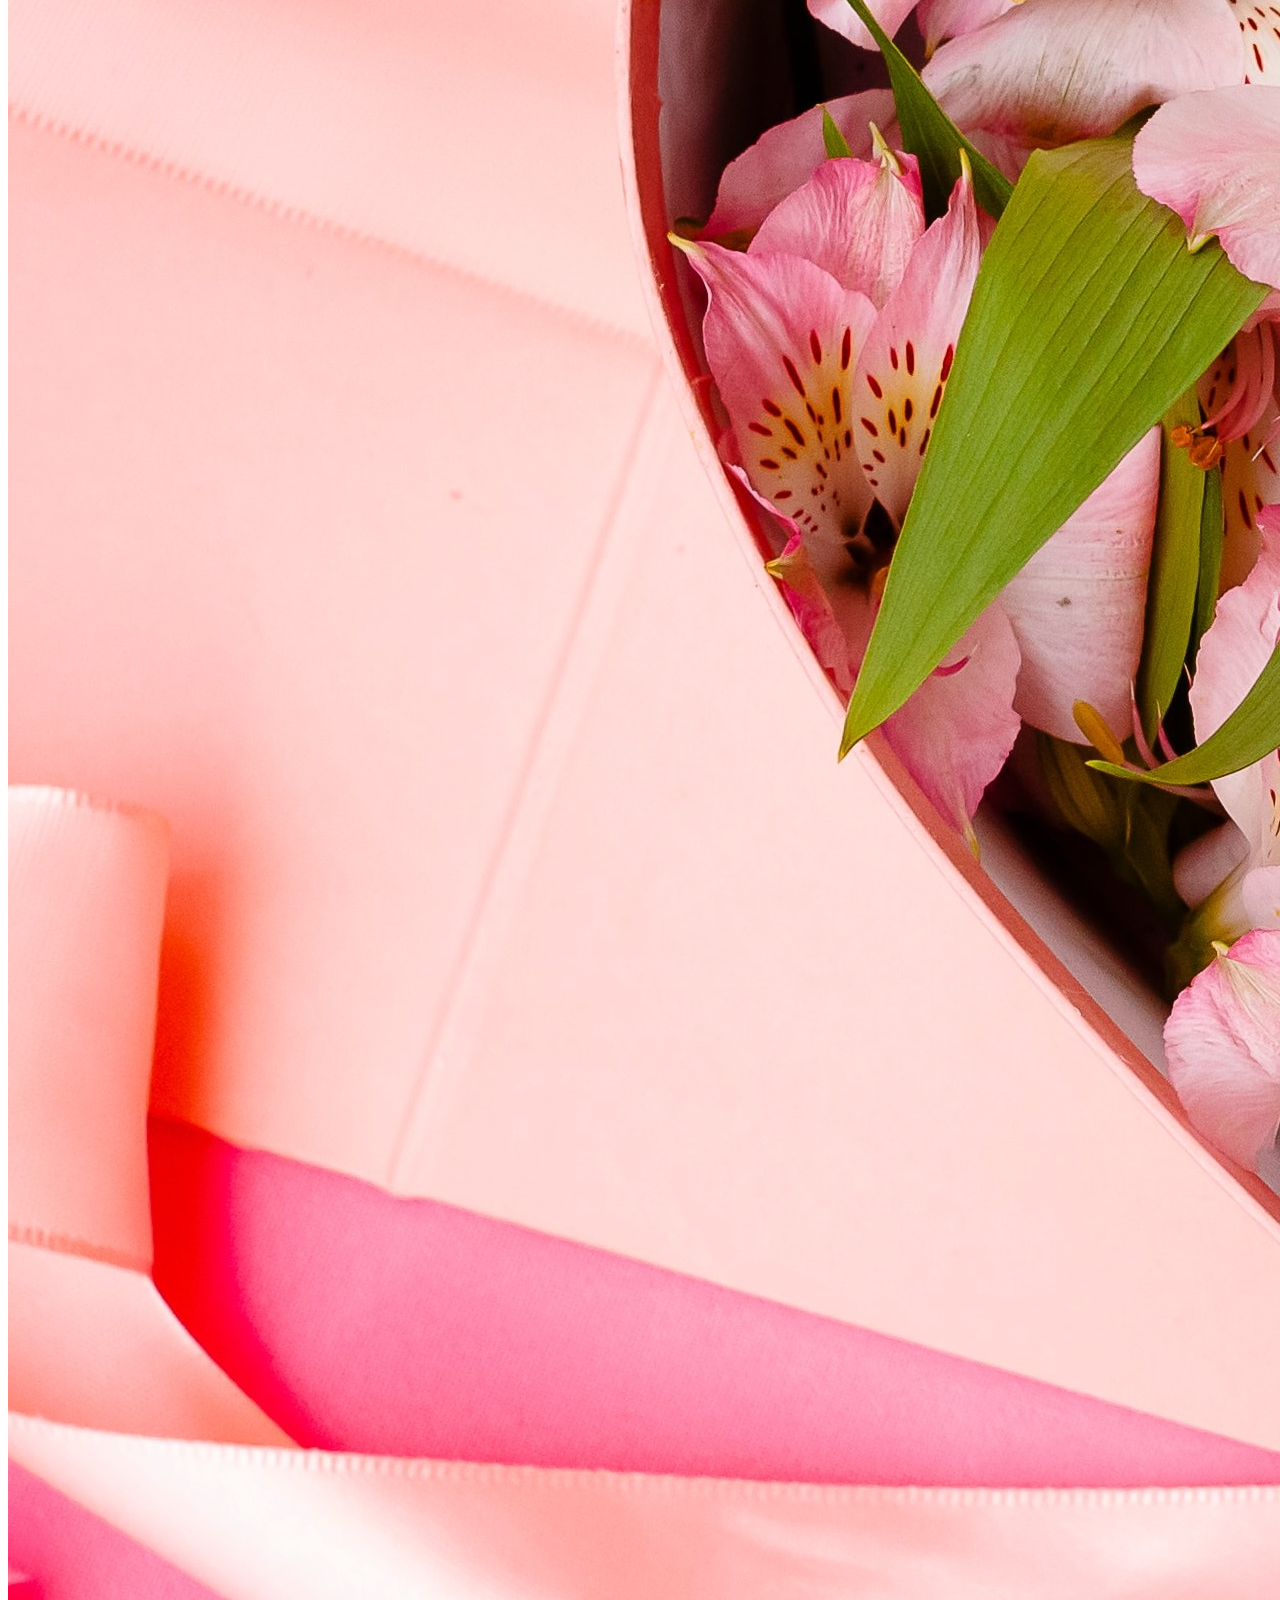
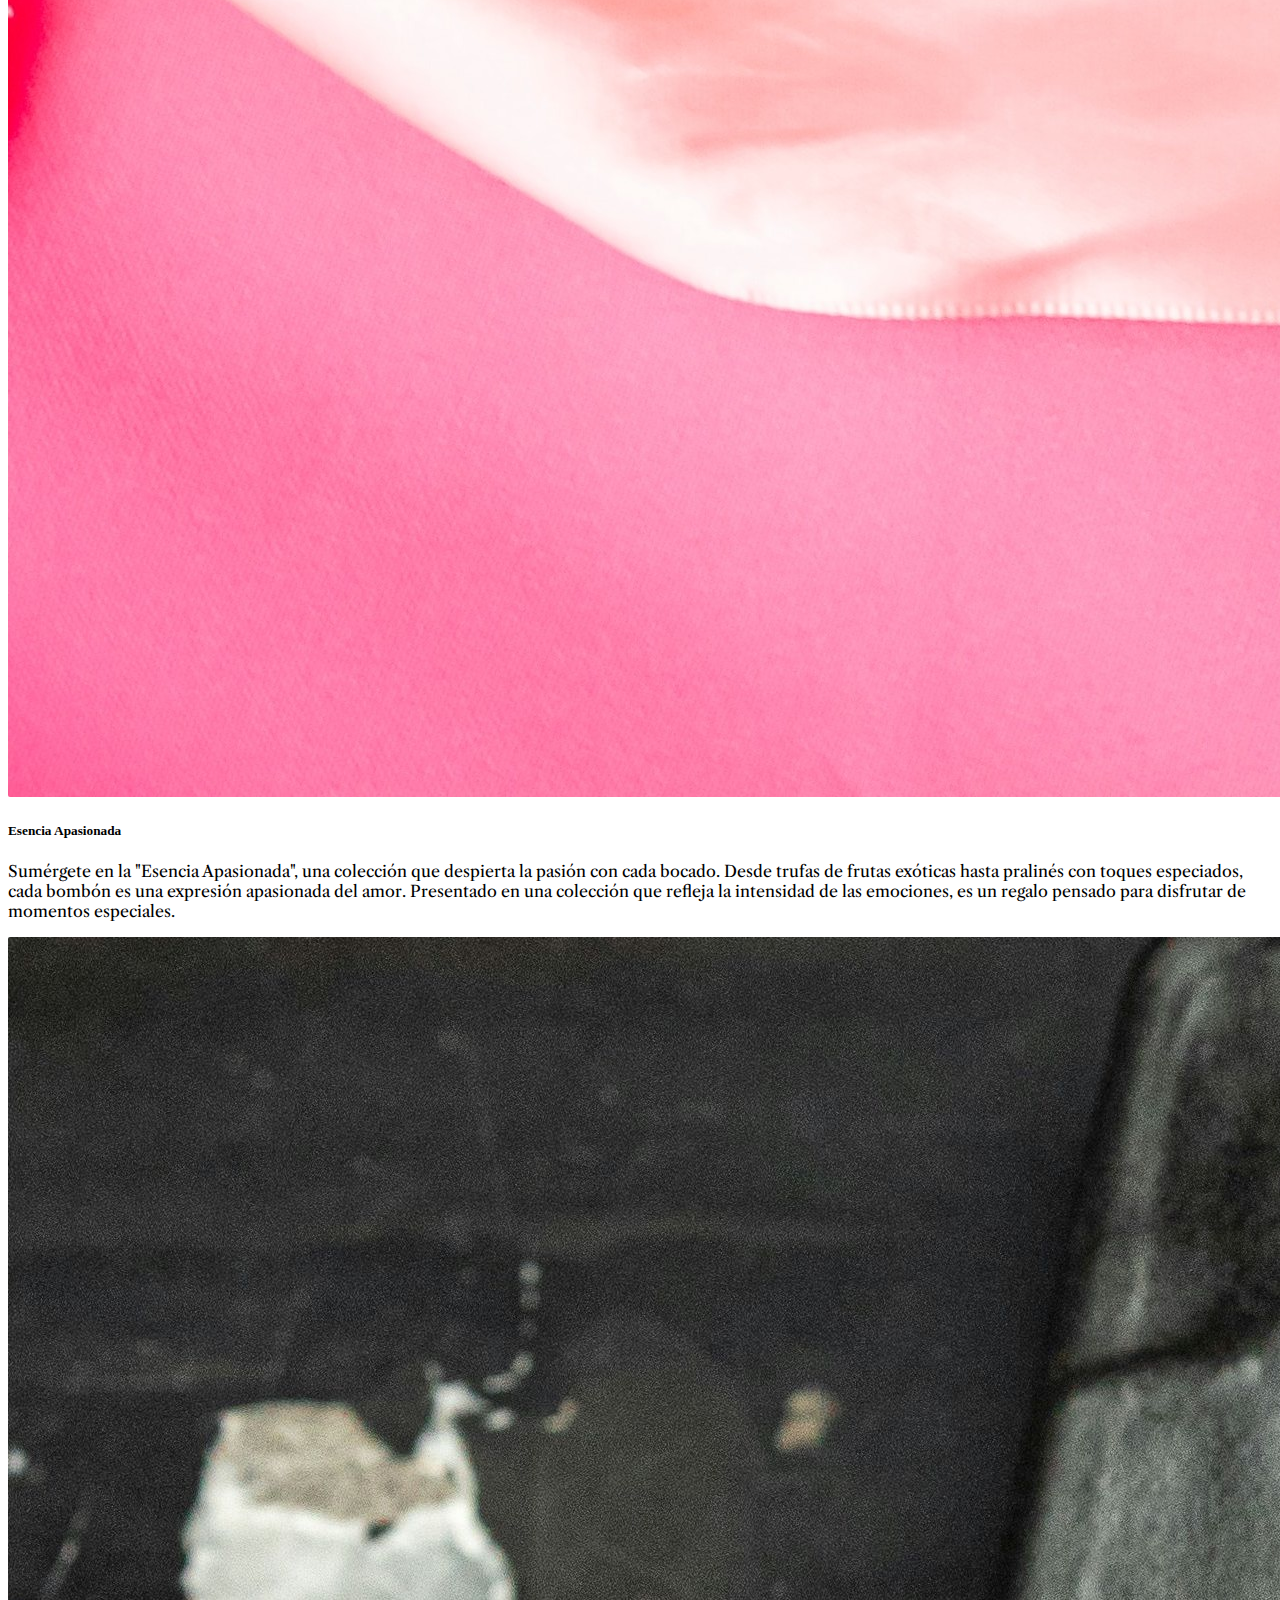
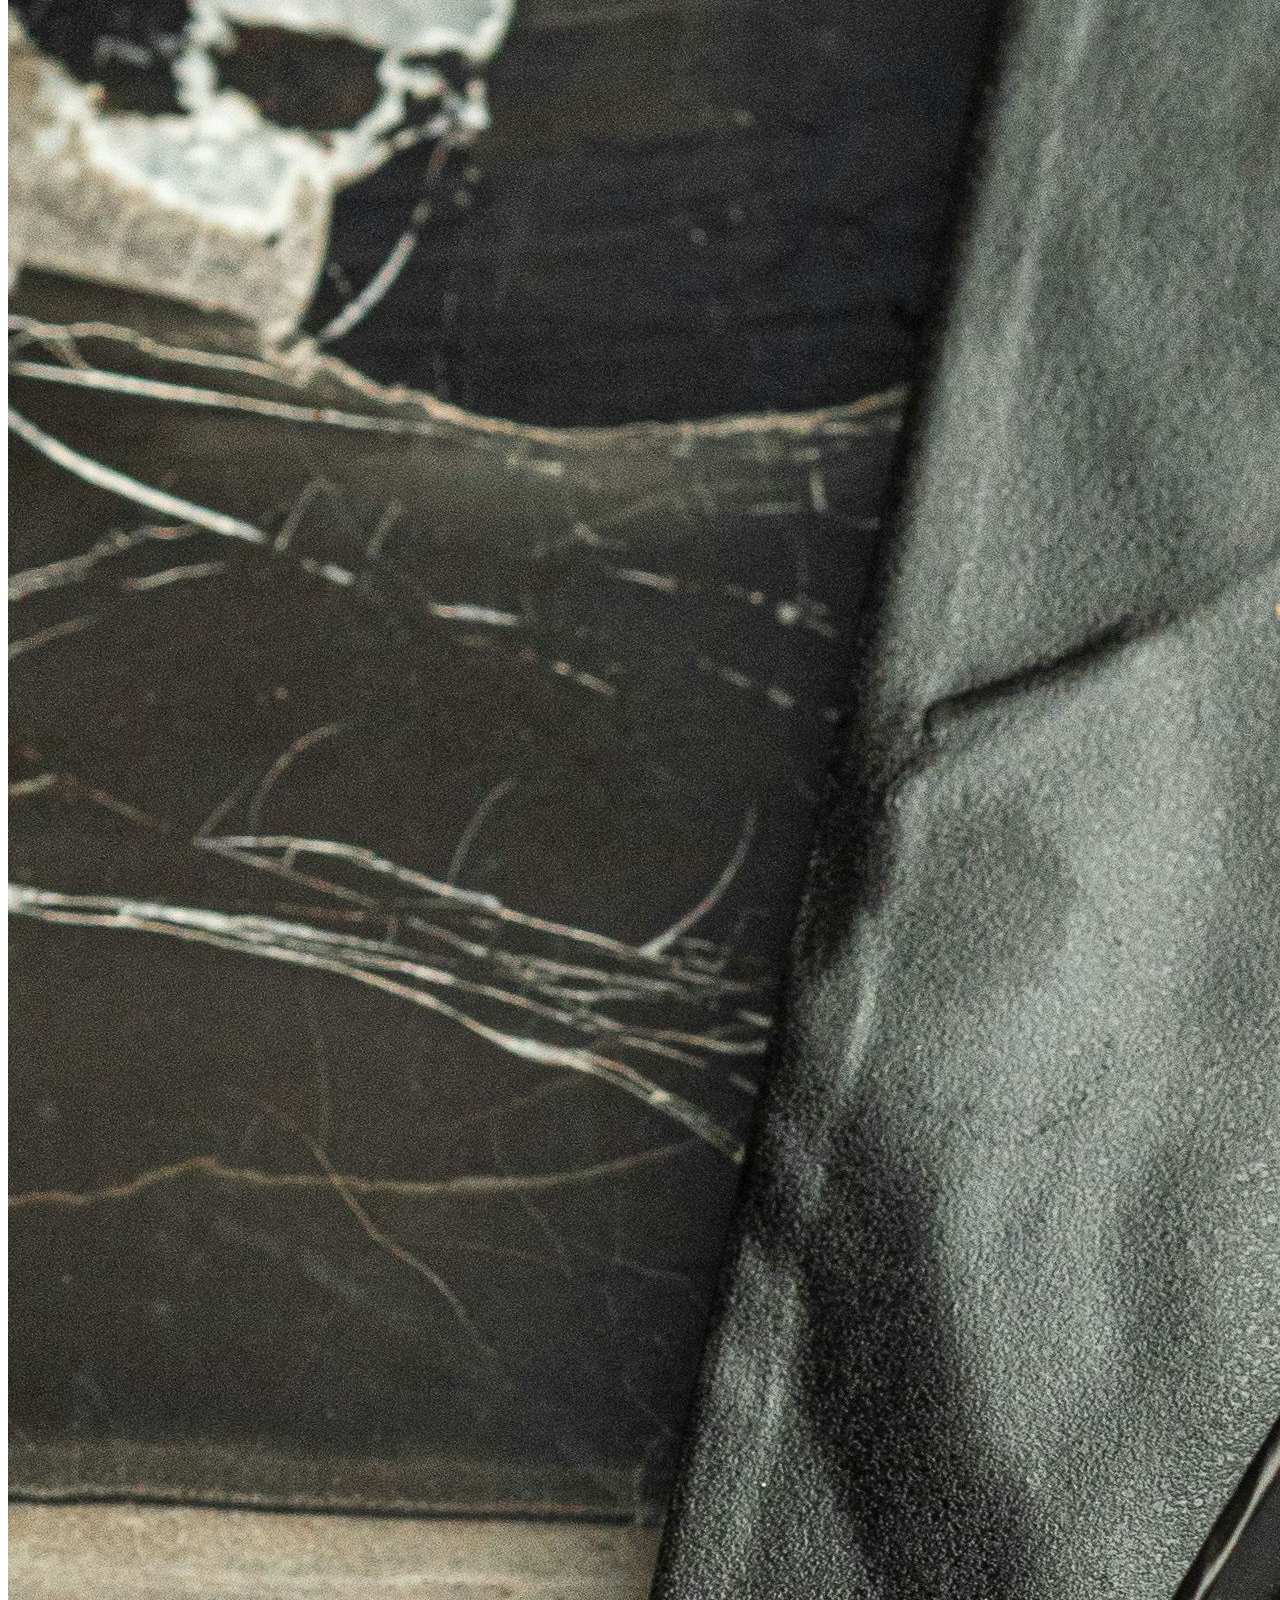
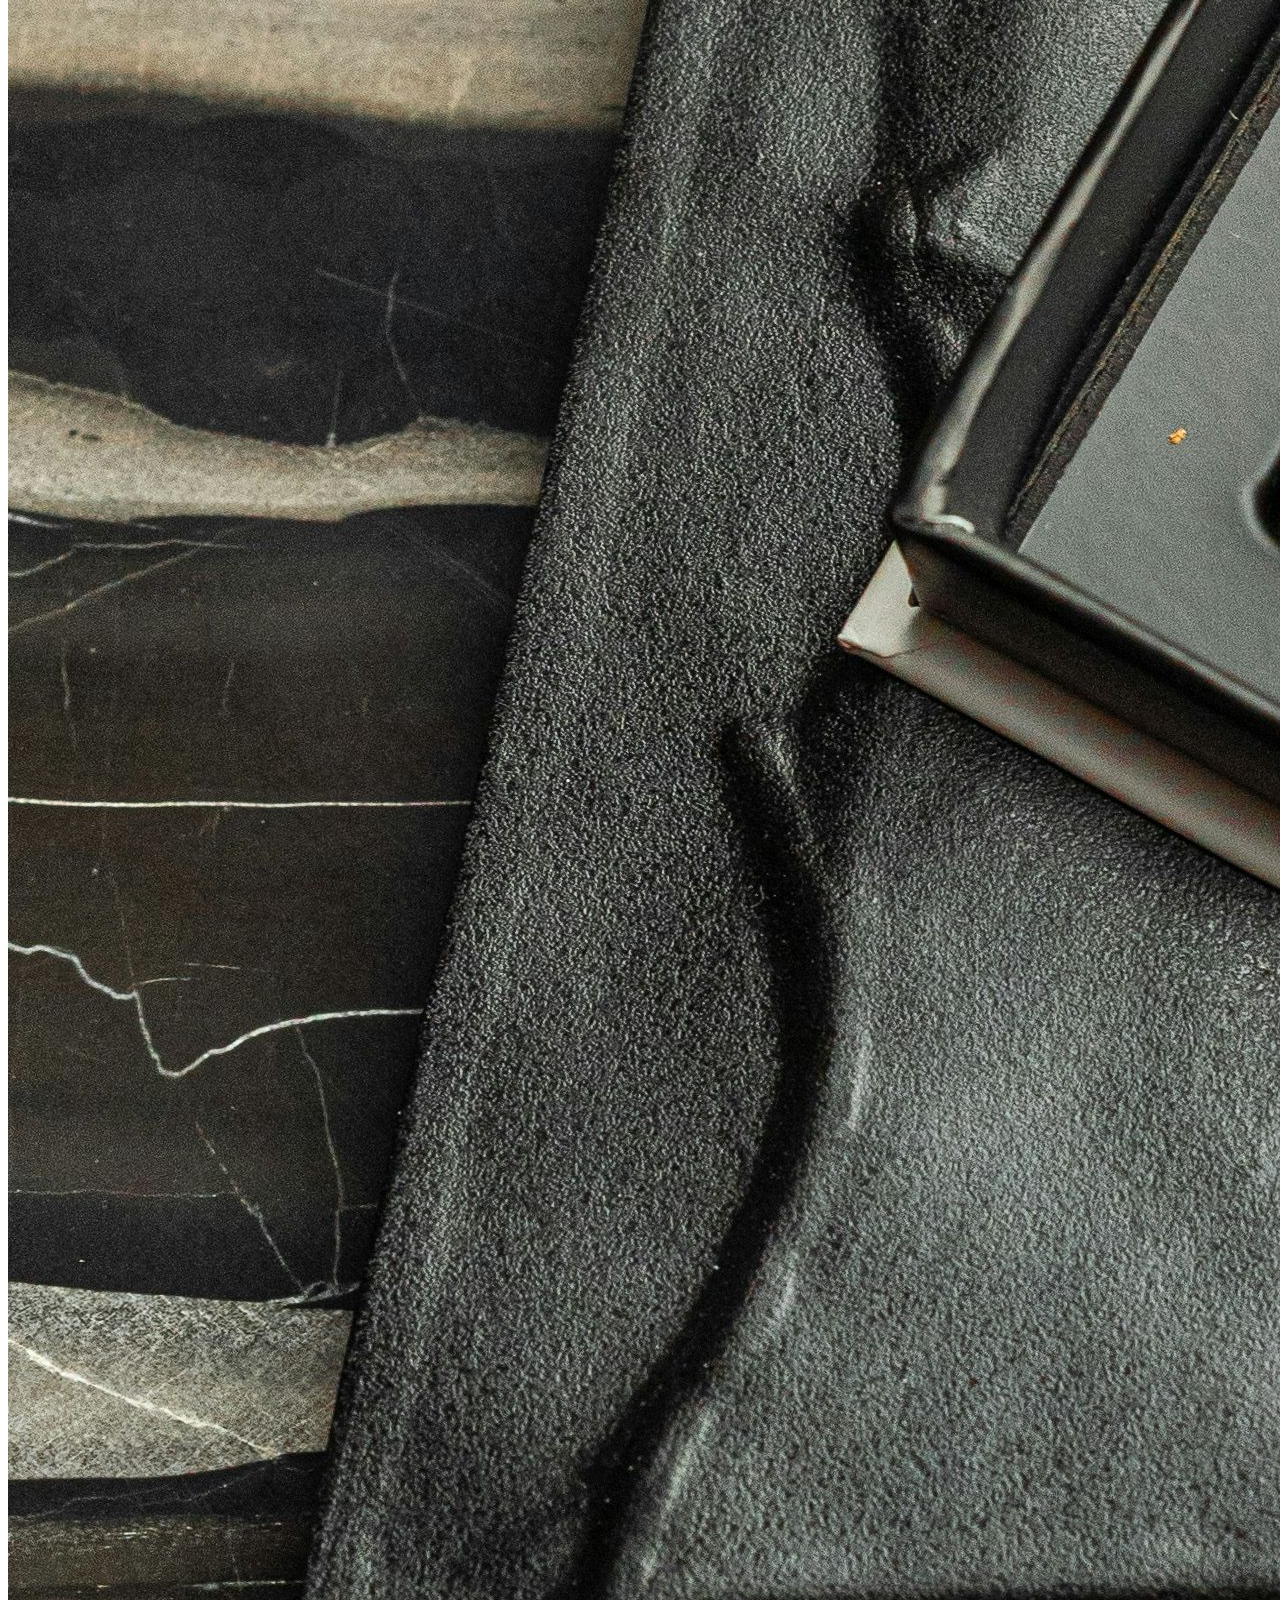
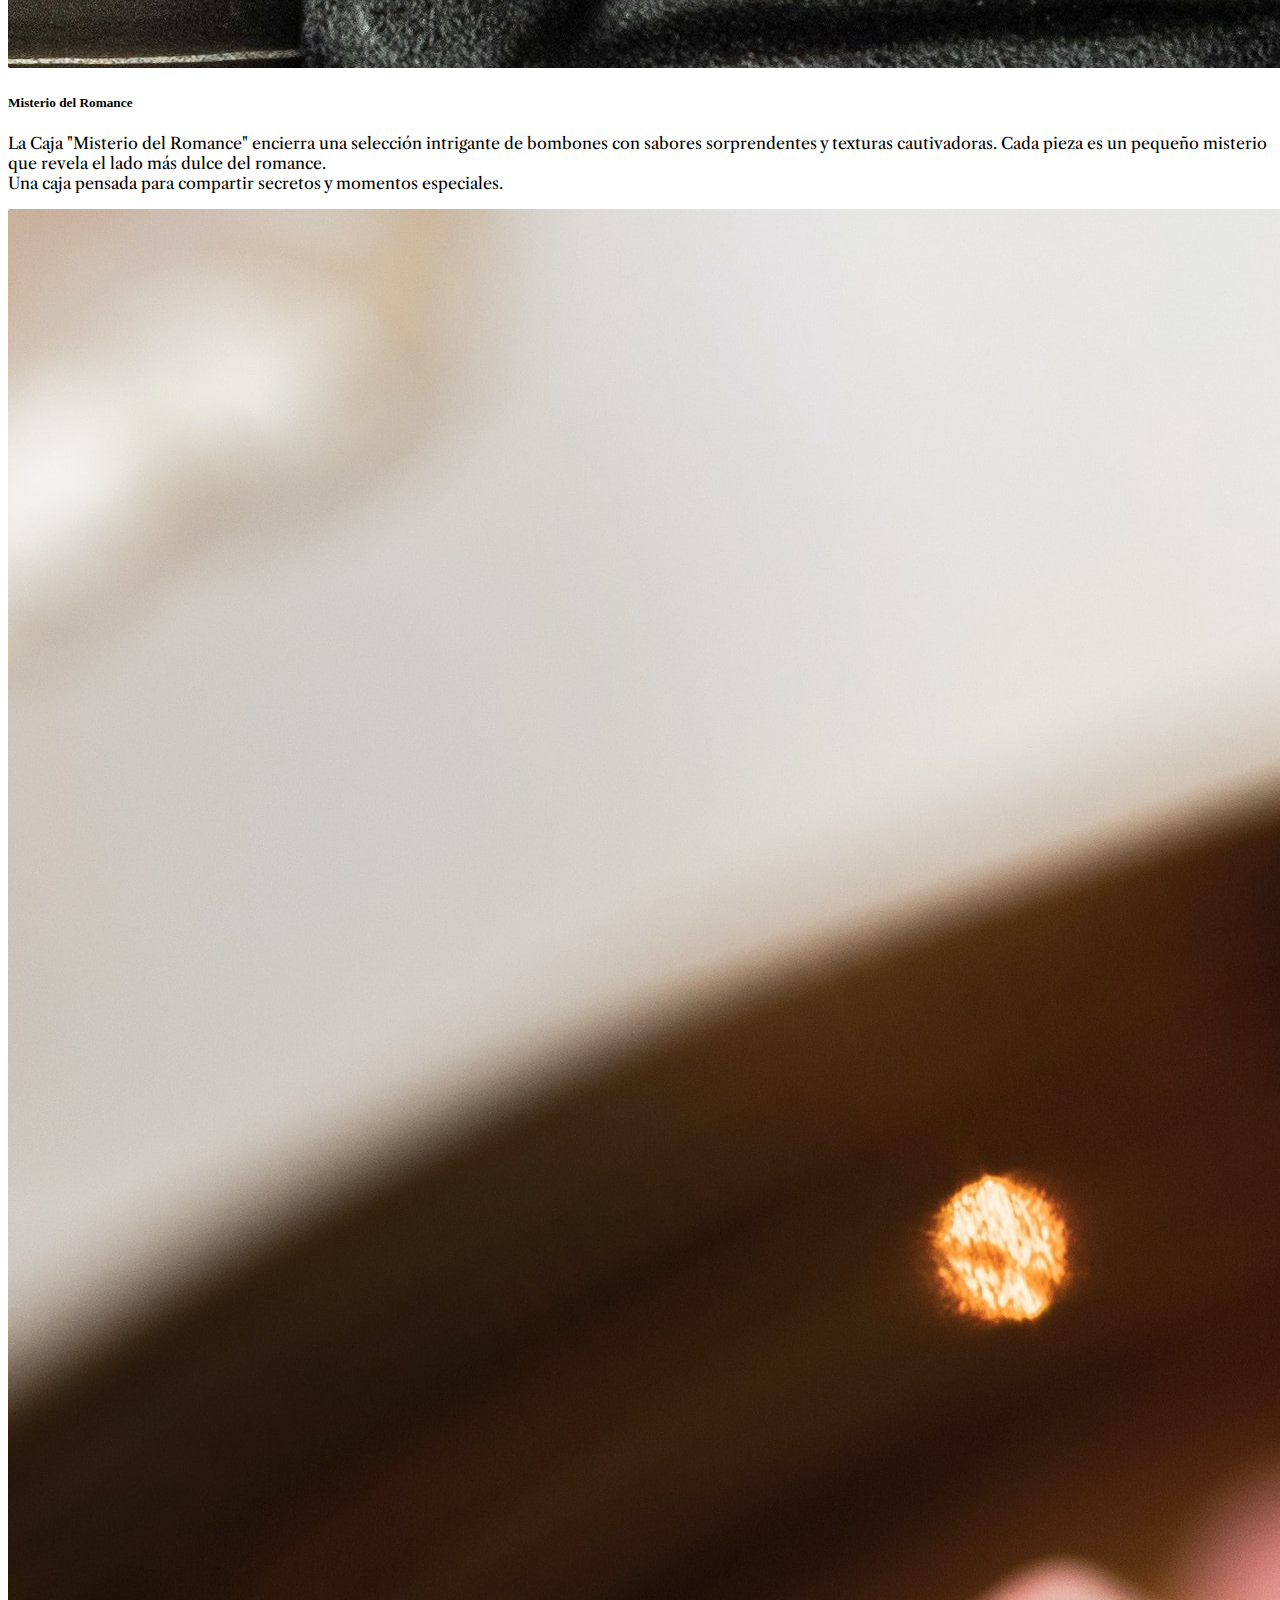
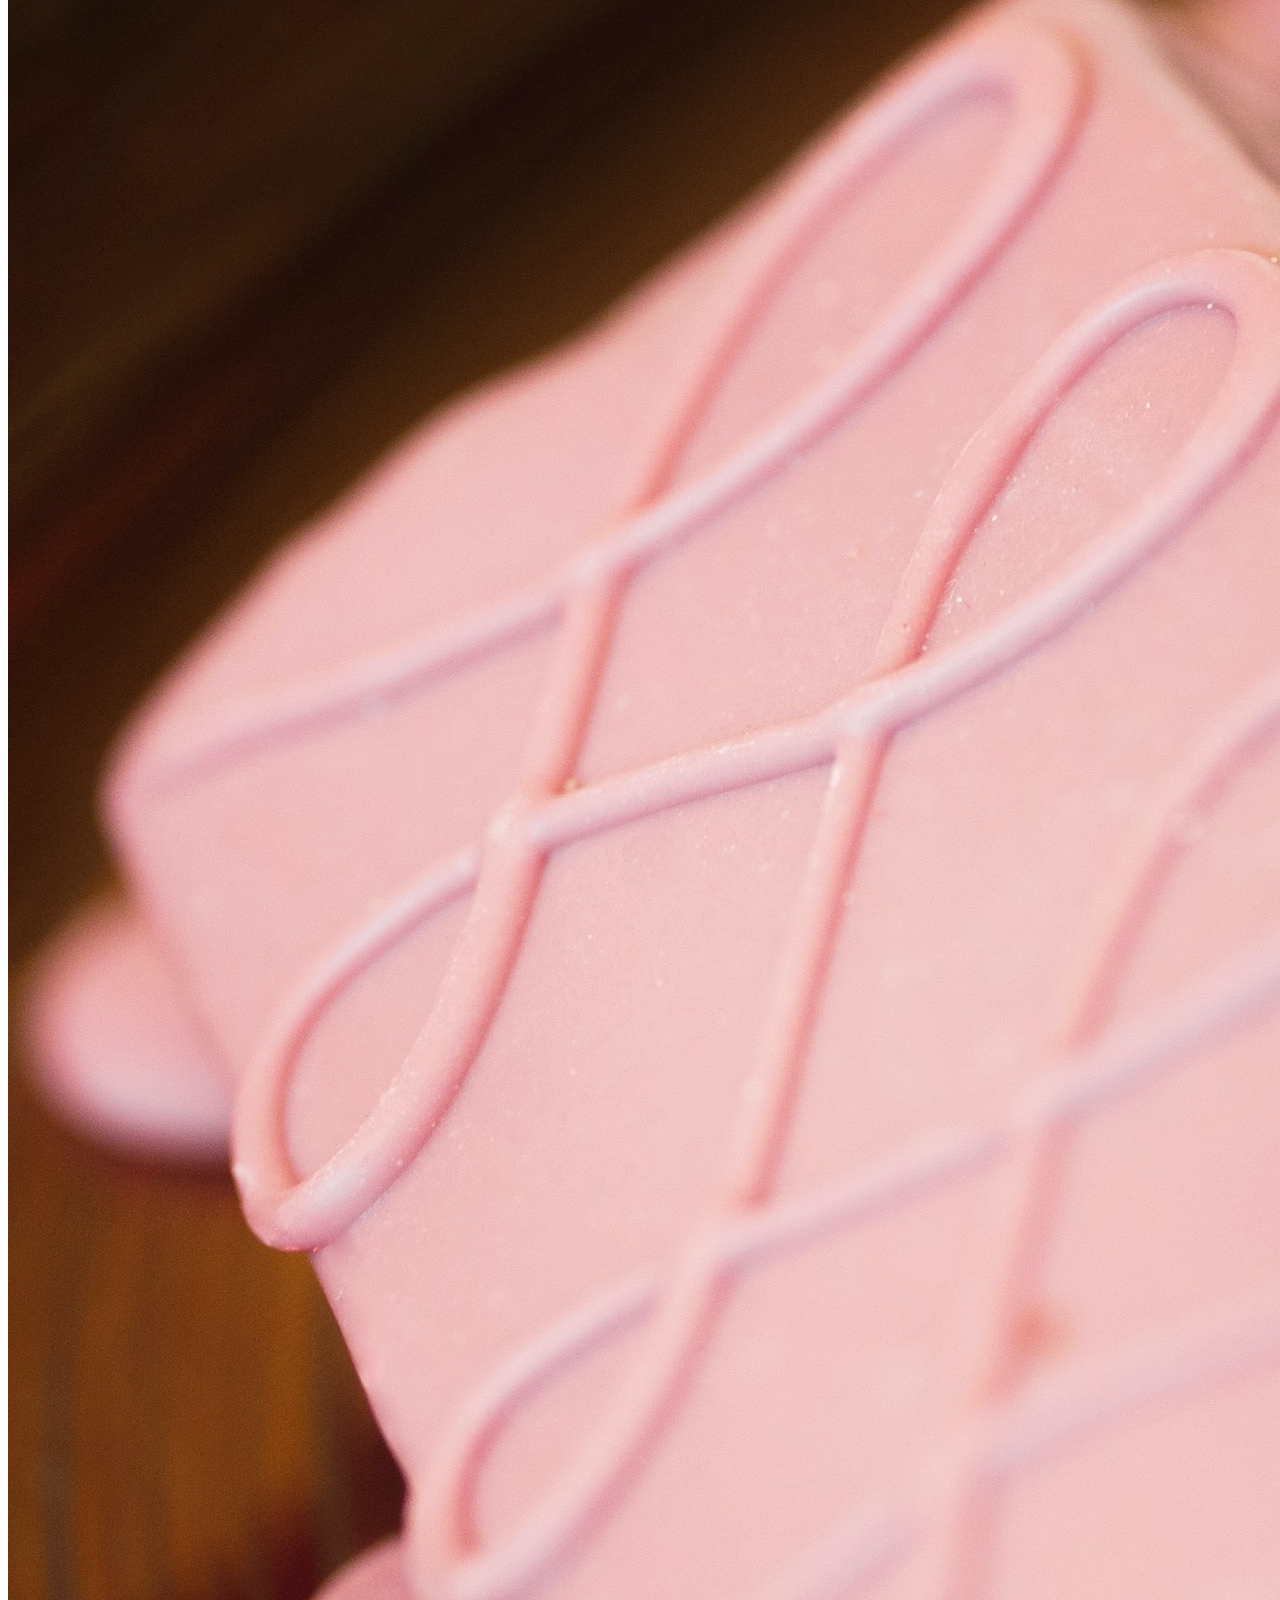
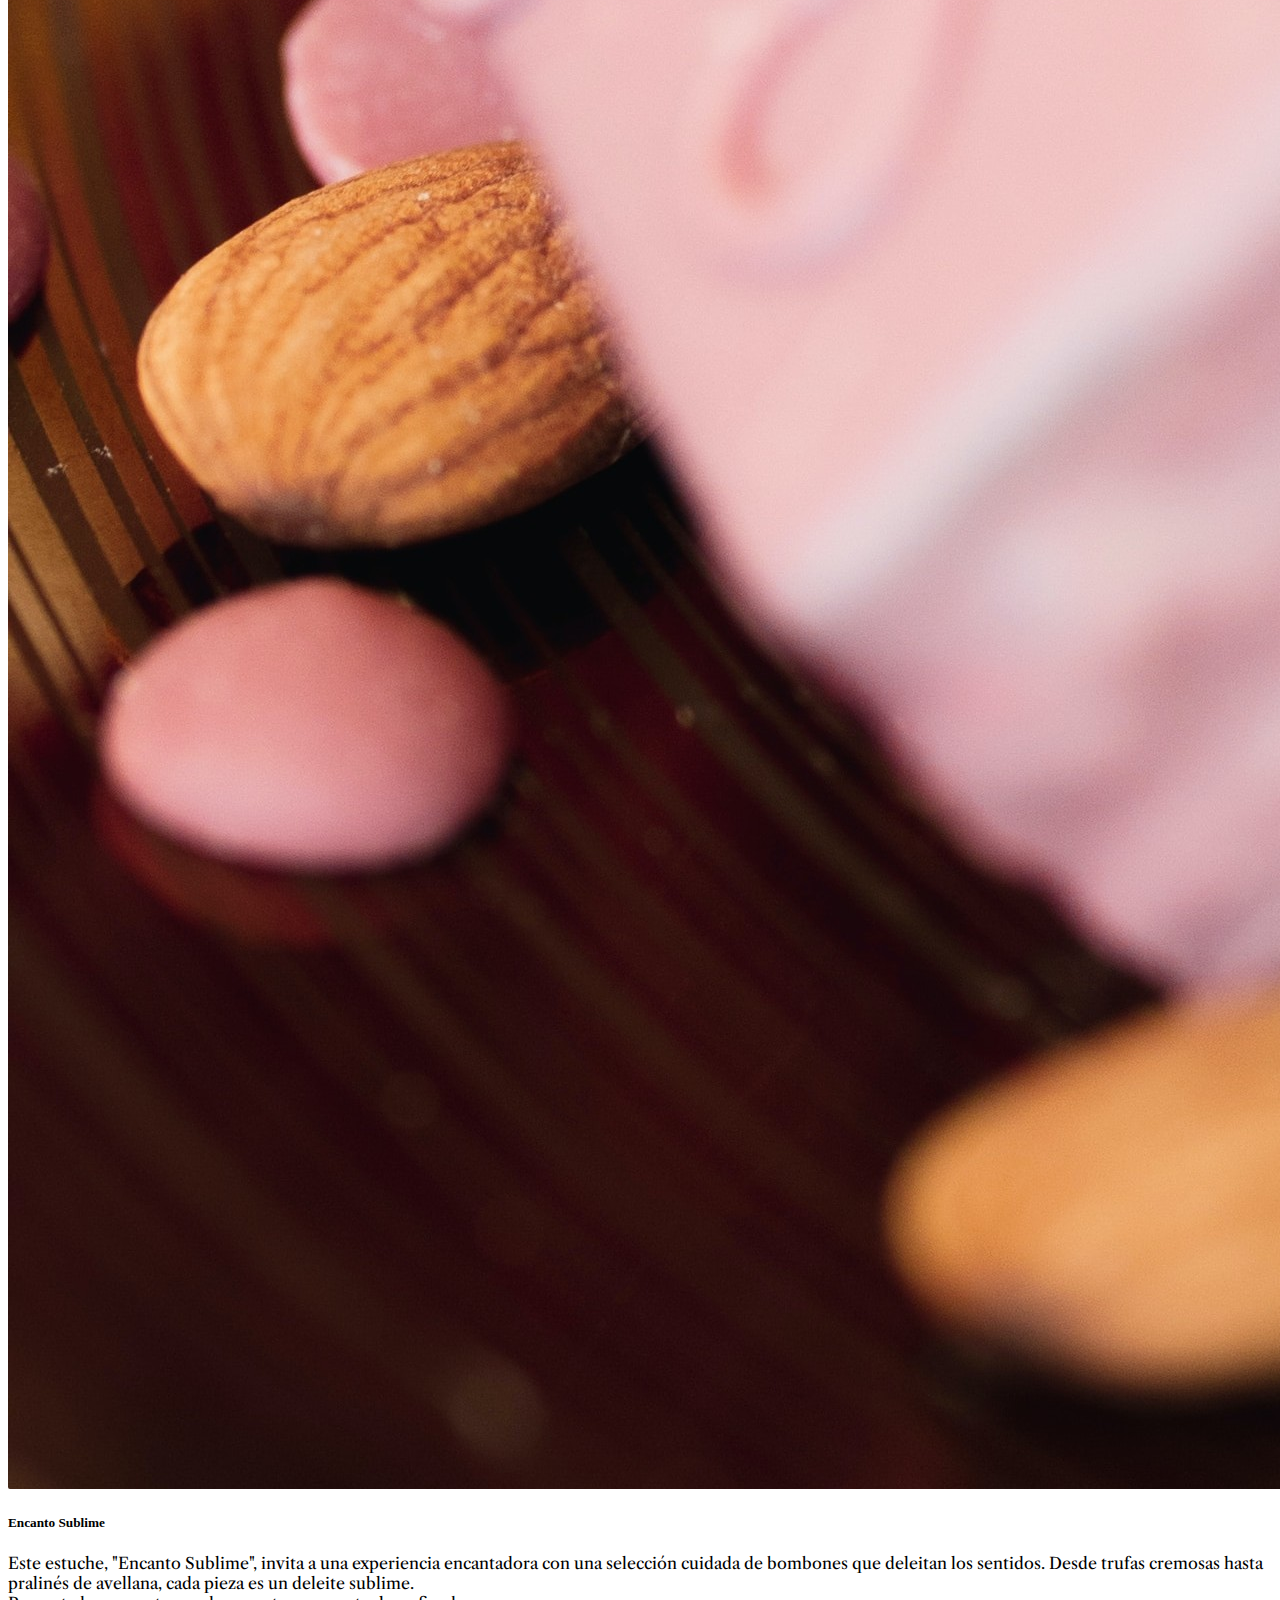
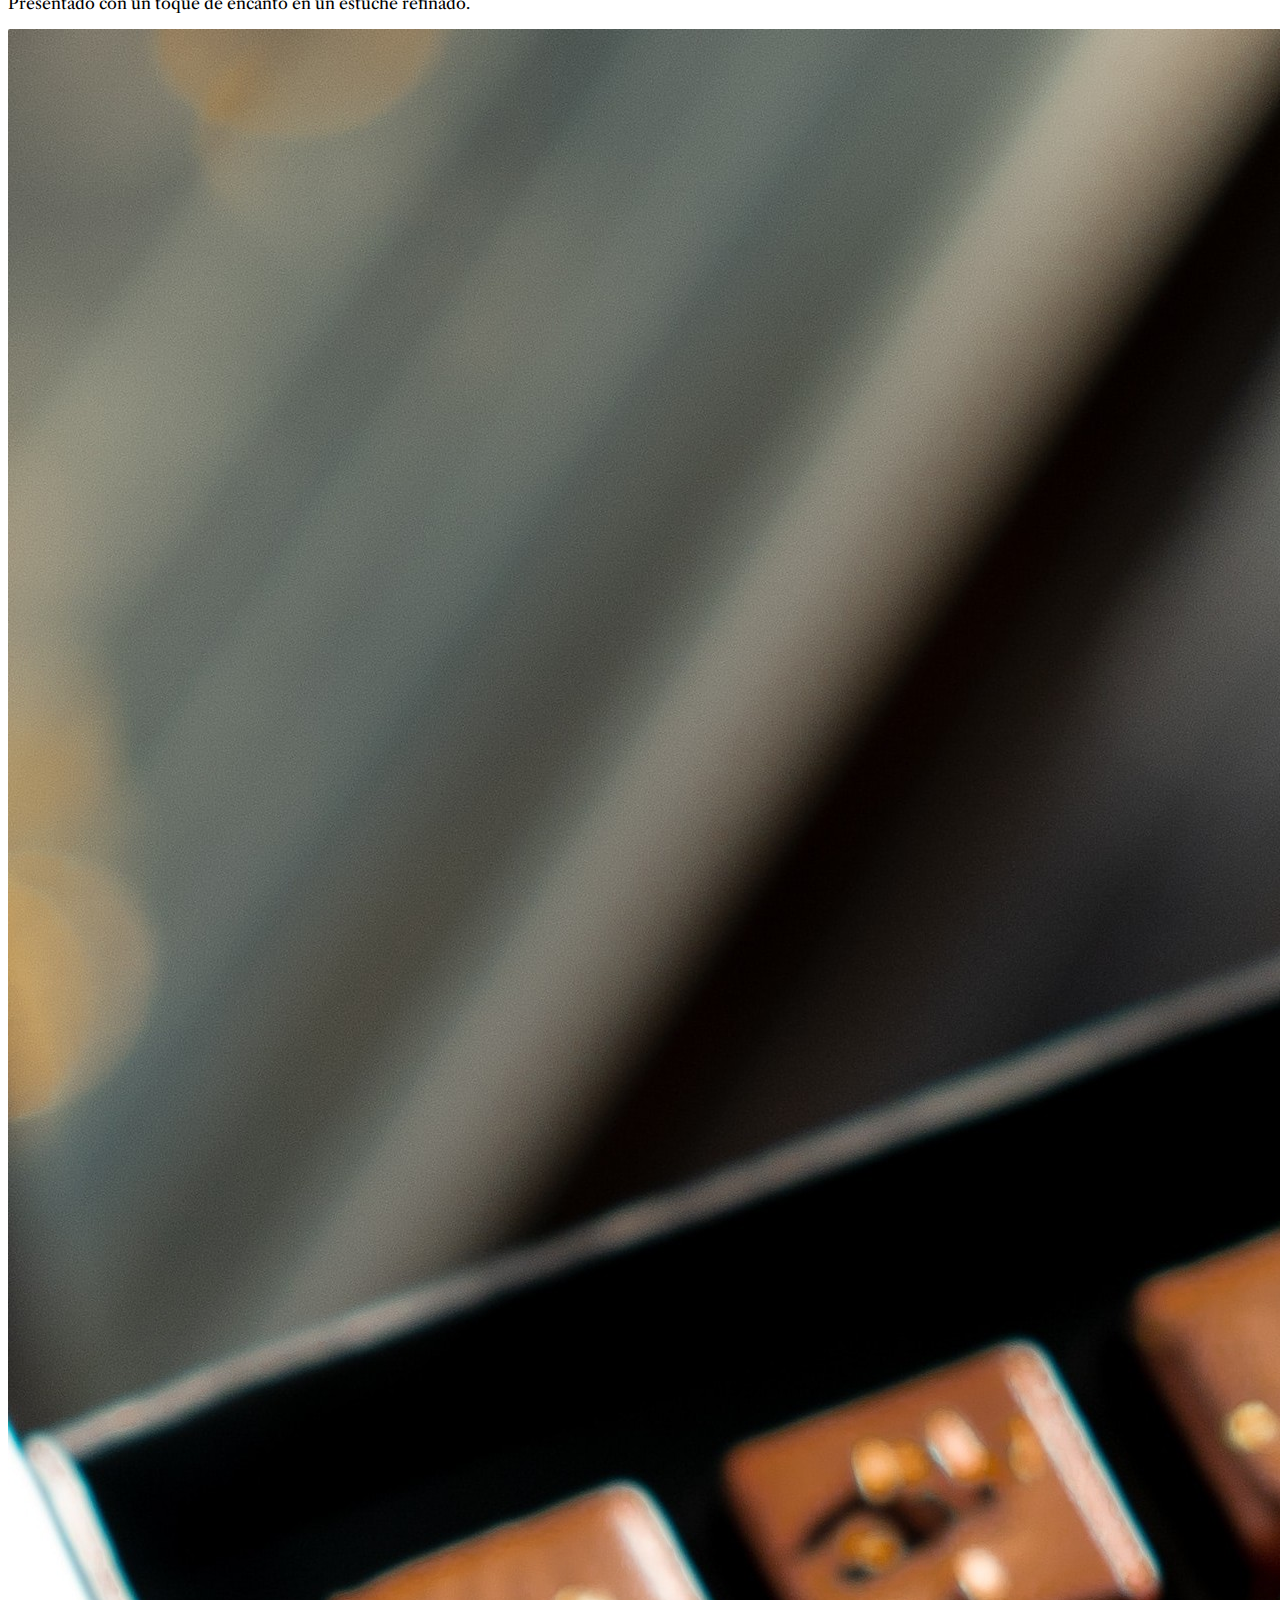
<file: src/views/temporadas.html>
<!doctype html>
<html lang="en">

<head>
    <meta charset="utf-8">
    <meta name="viewport" content="width=device-width, initial-scale=1">
    <title>La Bombonería - Temporada </title>
    <link href="https://cdn.jsdelivr.net/npm/bootstrap@5.3.2/dist/css/bootstrap.min.css" rel="stylesheet"
        integrity="sha384-T3c6CoIi6uLrA9TneNEoa7RxnatzjcDSCmG1MXxSR1GAsXEV/Dwwykc2MPK8M2HN" crossorigin="anonymous">
    <link rel="stylesheet" href="../css/custom.css">
    <link rel="icon" href="../images/brand/logo-blanco-sencillo.jpg">
</head>

<body>
    <div class="container-fluid">
        <!-- NAV SECTION -->
        <!-- Row to change language shown on large screens only -->
        <div class="row nav d-none d-lg-block">
            <div class="col">
                <ul class="nav justify-content-end">
                    <li class="nav-item">
                        <a class="nav-link" href="#">IT</a>
                    </li>
                    <li class="nav-item">
                        <a class="nav-link" href="#">FR</a>
                    </li>
                    <li class="nav-item">
                        <a class="nav-link" href="#">EN</a>
                    </li>
                </ul>
            </div>
        </div>
        <!-- NavBar fixed at top on small device-->
        <div class="row ">
            <nav class="navbar navbar-expand-lg navbar-light p-3 fixed-sm-top" id="headerNav">
                <div class="container-fluid">

                    <a class="navbar-brand d-block d-lg-none" href="../../index.html">
                        <img src="../images/brand/logo-blanco-sencillo.jpg" height="50" />
                    </a>
                    <button class="navbar-toggler" type="button" data-bs-toggle="collapse"
                        data-bs-target="#navbarNavDropdown" aria-controls="navbarNavDropdown" aria-expanded="false"
                        aria-label="Toggle navigation">
                        <span class="navbar-toggler-icon"></span>
                    </button>
                    <div class="collapse navbar-collapse" id="navbarNavDropdown">
                        <!-- Item con link "Home" solo se muestra en Menu de hamburguesa con toggle -->
                        <ul class="navbar-nav mx-auto">
                            <li class="nav-item d-lg-none px-4 align-self-center">
                                <a class="nav-link nav-link-pink mx-2" href="../../index.html">Home</a>
                            </li>
                            <!-- /item "Home" -->
                            <li class="nav-item px-4 align-self-center">
                                <a class="nav-link nav-link-pink mx-2" href="productos.html">Productos</a>
                            </li>
                            <li class="nav-item px-4 align-self-center">
                                <a class="nav-link nav-link-pink mx-2" href="historia.html">Historia</a>
                            </li>
                            <!-- Item logotipo solo se muestra en Navbar block -->
                            <li class="nav-item d-none d-lg-block px-4">
                                <a class="nav-link mx-2" aria-controls="page" href="../../index.html">
                                    <img src=" ../images/brand/logo-blanco.jpg" alt="Home" height="80" />
                                </a>
                            </li>
                            <!-- /Logotipo -->
                            <li class="nav-item px-4 align-self-center">
                                <a class="nav-link mx-2 nav-link-pink active" href="temporadas.html">Temporada</a>
                            </li>
                            <li class="nav-item px-4 align-self-center">
                                <a class="nav-link mx-2 nav-link-pink" href="../../index.html#contact">Contacto</a>
                            </li>

                        </ul>
                    </div>
                </div>
            </nav>
        </div>

        <!-- / NAV SECTION -->
        <!-- CONTENT SECTION -->
        <div class="container">
            <div class="row  m-3">
                <div class="col">
                    <div class="row top-gradient">
                        <div class="col-12">
                            <nav aria-label="breadcrumb">
                                <ol class="breadcrumb ">
                                    <li class="breadcrumb-item"><a href="../../index.html">Inicio</a></li>
                                    <li class="breadcrumb-item active" aria-current="page">Temporada</li>
                                </ol>
                            </nav>
                            <img src="../images/content/heart-choc.jpg" alt="Chocolates en forma de corazon"
                                class="img-fluid float-end image-views" style="max-height: 200px;">
                        </div>
                    </div>
                    <div class="row bottom-gradient">
                        <div class="col-12">
                            <h1 class="title-1-white title-views">Nueva Colección 2024</h1>
                        </div>

                    </div>
                </div>
            </div>
            <div class="row m-1">
                <div class="row row-cols-1 row-cols-md-2 row-cols-lg-3 g-4">
                    <div class="col">
                        <div class="card">
                            <img src="../images/products/gifts/gift-flower.jpg" class="card-img-top" alt="Imágen del producto Pureza del Corazón">
                            <div class="card-body">
                                <h5 class="card-title">Pureza del Corazón</h5>
                                <p class="card-text">En la Colección "Pureza del Corazón", la delicadeza y la pasión se
                                    entrelazan en cada bombón. Desde pralinés delicados hasta trufas de chocolate negro
                                    exquisito, cada pieza representa la pureza del amor verdadero. Presentado en una
                                    caja elegante, este conjunto es un regalo que expresa sentimientos sinceros.</p>
                            </div>
                        </div>
                    </div>
                    <div class="col">
                        <div class="card">
                            <img src="../images/products/gifts/gift-round.jpg" class="card-img-top" alt="Imagen del producto Amor Noblis">
                            <div class="card-body">
                                <h5 class="card-title">Amor Nobilis</h5>
                                <p class="card-text">Esta exclusiva colección celebra el amor con elegancia y
                                    refinamiento. Cada bombón es una joya culinaria, desde trufas de champagne hasta
                                    pralinés de almendra, presentados con un toque noble. <br>La "Colección Amor
                                    Nobilis" es
                                    un regalo que combina sofisticación y afecto.<br> <i>Edición Limitada.</i></p>
                            </div>
                        </div>
                    </div>
                    <div class="col">
                        <div class="card">
                            <img src="../images/products/gifts/gift-strawb.jpg" class="card-img-top" alt="Imagen del producto Esencia Apasionada">
                            <div class="card-body">
                                <h5 class="card-title">Esencia Apasionada</h5>
                                <p class="card-text">Sumérgete en la "Esencia Apasionada", una colección que despierta
                                    la pasión con cada bocado. Desde trufas de frutas exóticas hasta pralinés con toques
                                    especiados, cada bombón es una expresión apasionada del amor. Presentado en una
                                    colección que refleja la intensidad de las emociones, es un regalo pensado para
                                    disfrutar de momentos especiales.</p>
                            </div>
                        </div>
                    </div>
                    <div class="col">
                        <div class="card">
                            <img src="../images/products/gifts/gift-black.jpg" class="card-img-top" alt="Imagen del producto Misterio del Romance">
                            <div class="card-body">
                                <h5 class="card-title">Misterio del Romance</h5>
                                <p class="card-text">La Caja "Misterio del Romance" encierra una selección intrigante de
                                    bombones con sabores sorprendentes y texturas cautivadoras. Cada pieza es un pequeño
                                    misterio que revela el lado más dulce del romance.<br> Una caja pensada para
                                    compartir
                                    secretos y momentos especiales.</p>
                            </div>
                        </div>
                    </div>
                    <div class="col">
                        <div class="card">
                            <img src="../images/products/gifts/gift-pink.jpg" class="card-img-top" alt="Imagen del producto Encanto Sublime">
                            <div class="card-body">
                                <h5 class="card-title">Encanto Sublime</h5>
                                <p class="card-text">Este estuche, "Encanto Sublime", invita a una experiencia
                                    encantadora con una selección
                                    cuidada de bombones que deleitan los sentidos. Desde trufas cremosas hasta pralinés
                                    de avellana, cada pieza es un deleite sublime.<br> Presentado con un toque de encanto
                                    en
                                    un estuche refinado.</p>
                            </div>
                        </div>
                    </div>
                    <div class="col">
                        <div class="card">
                            <img src="../images/products/gifts/gift-square.jpg" class="card-img-top" alt="Imagen del producto Armonía Duradera">
                            <div class="card-body">
                                <h5 class="card-title">Armonía Duradera</h5>
                                <p class="card-text">La Caja "Armonía Duradera" fusiona el amor con la atemporalidad de
                                    los sabores clásicos. Experimenta una armonía de bombones de chocolate con leche y
                                    oscuro, cada uno meticulosamente elaborado para crear una combinación que perdura en
                                    el tiempo. <br>Un regalo perfecto para celebrar el amor duradero.</p>
                            </div>
                        </div>
                    </div>
                </div>
            </div>
        </div>
        <!-- FOOTER WITH LOGO NAV AND SOCIAL MEDIA -->
        <div class="row nav">
            <div class="col align-items-center">
                <a class="mx-3 align-self-center" href="#">
                    <img src="../images/brand/logo-negro.jpg" height="80" />
                </a>
            </div>
            <div class="col align-self-center">
                <ul class="nav justify-content-end">
                    <li class="nav-item">
                        <a class="nav-link" href="https://www.meta.com/es/en/" target="_blank"><i
                                class="bi bi-meta"></i></a>
                    </li>
                    <li class="nav-item">
                        <a class="nav-link" href="https://instagram.com" target="_blank"><i
                                class="bi bi-instagram"></i></a>
                    </li>
                    <li class="nav-item">
                        <a class="nav-link" href="http://tiktok.com" target="_blank"><i class="bi bi-tiktok"></i></a>
                    </li>
                </ul>
            </div>
        </div>
    </div>




    <script src="https://cdn.jsdelivr.net/npm/bootstrap@5.3.2/dist/js/bootstrap.bundle.min.js"
        integrity="sha384-C6RzsynM9kWDrMNeT87bh95OGNyZPhcTNXj1NW7RuBCsyN/o0jlpcV8Qyq46cDfL"
        crossorigin="anonymous"></script>
</body>

</html>
</file>
<file: src/css/custom.css>
@import "../fonts/fonts.css";

/* Images */
img {
    border-radius: 2px;
}

.carousel-item-image {
    filter: grayscale(90%)brightness(50%);
    -webkit-box-reflect: right -460px linear-gradient(to bottom, rgba(0, 0, 0, 0.0), rgba(0, 0, 0, 0.4));
}

.image-views-reflect {
    position: relative;
    margin: 25px 100px;
    -webkit-box-reflect: right -80px linear-gradient(to bottom, rgba(0, 0, 0, 0.0), rgba(0, 0, 0, 0.4));
}
.image-views {
    position: relative;
    margin: 25px 100px;
}

/* Product Cards with Masonry  */
.grid{
        margin-left: 15px;
}
.grid-item {
    width: 200px;
    float: left;
    padding: 3px;
}
.grid-item--width2 {
    width: 200px;
}
.grid-item--width2 .card-body {
    border: white 1px solid;
    border-radius: 2px;
}
/* Background Image Divs */
.div-1 {

    background-image: url("../images/content/chocolate-dark-200.jpg");
    background-repeat: no-repeat;
    /* Do not repeat the image */
    background-size: cover;
    height: 250px;
    border-radius: 2px;
}

.div-2 {
    background-image: url("../images/content/chocolate-jar.jpg");
    background-color: #cccccc;
    background-repeat: no-repeat;
    /* Do not repeat the image */
    background-size: cover;
    height: 250px;
    /* You must set a specified height */
    border-radius: 2px;
}

.div-hist-1 {
    background: linear-gradient( rgba(0, 0, 0, 0.2), rgba(0, 0, 0, 0.3) ), url("../images/content/chocolate-solid-div.jpg");
    background-color: #cccccc;
    background-repeat: no-repeat;
    /* Do not repeat the image */
    background-size: cover;
    height:350px;
    /* You must set a specified height */
    border-radius: 2px;
}
.div-hist-2 {
    background: linear-gradient( rgba(0, 0, 0, 0.5), rgba(0, 0, 0, 0.5) ), url("../images/content/cocoa-pods-div.jpg");
    background-color: #cccccc;
    background-repeat: no-repeat;
    /* Do not repeat the image */
    background-size: cover;
    height:350px;
    /* You must set a specified height */
    border-radius: 2px;
}

/* Border radius 2px */
.br-2 {
    border-radius: 2px;
}

/* Fonts and Texts */
* p {
    font-family: 'Libre Caslon Text', serif;
}

.title-1 {
    font-family: 'Mukta Vaani', sans-serif;
    font-weight: 800;
    color: #f76b8A;
    text-align: center;
}

.title-2 {
    color: #fa9bb0;
    font-family: 'Libre Caslon Text', serif;
}

.title-1-white {
    font-family: 'Mukta Vaani', sans-serif;
    font-weight: 800;
    color: #fcfcfc;
    text-align: center;
}

.title-2-white {
    color: #fcfcfc;
    font-family: 'Libre Caslon Text', serif;
    font-size: 25px;
}
.content-pink {
    color:#fa9bb0;
}
.title-views {
    text-align: left;
    margin-top: -25px;
}

.breadcrumb a {
    color: #fcfcfc;
}

.breadcrumb .active {
    color: whitesmoke;
}

/* Links and buttons */
.bi {
    color: #fcfcfc;
    font-size: 30px;
}

.nav .nav-link {
    color: #fcfcfc;
}

.nav .nav-link:hover {
    color: #f76b8A;
    background-color: #fa9bb0;
    border-radius: 2px;
}

.navbar-nav .nav-link-pink:hover {

    color: #fcfcfc;
    background-color: #fa9bb0;
    border-radius: 2px;
}

.btn {
    background-color: #f76b8A;
    color: #fcfcfc;
    border: none;
    text-transform:uppercase;
}

.btn:visited {
    background-color: #f76b8A;
    color: #fdcdd7;
    border: none;
}

.btn:hover {
    background-color: #f76b8A;
    color: white;
    box-shadow: rgba(0, 0, 0, 0.616) 0 8px 15px;
    transform: translateY(1px);
}

/* this isn't working */
.btn:active {
    background-color: #f76b8A;
    color: #fdcdd7;
    border: 1px solid black;
    box-shadow: rgba(0, 0, 0, 0.25) 0 8px 15px;
}

.navlink:hover {
    color: pink;

}

.nav {
    background-color: #111;
}

/* Colored divs */
div.top-gradient {
    background: rgb(247, 139, 168);
    background: linear-gradient(90deg, rgba(247, 139, 168, 1) 0%, rgb(243, 229, 232) 100%);
}

div.bottom-gradient {
    background: rgb(247, 107, 138);
    background: linear-gradient(90deg, rgba(247, 107, 138, 1) 0%, rgb(250, 177, 193) 100%);
}
</file>
